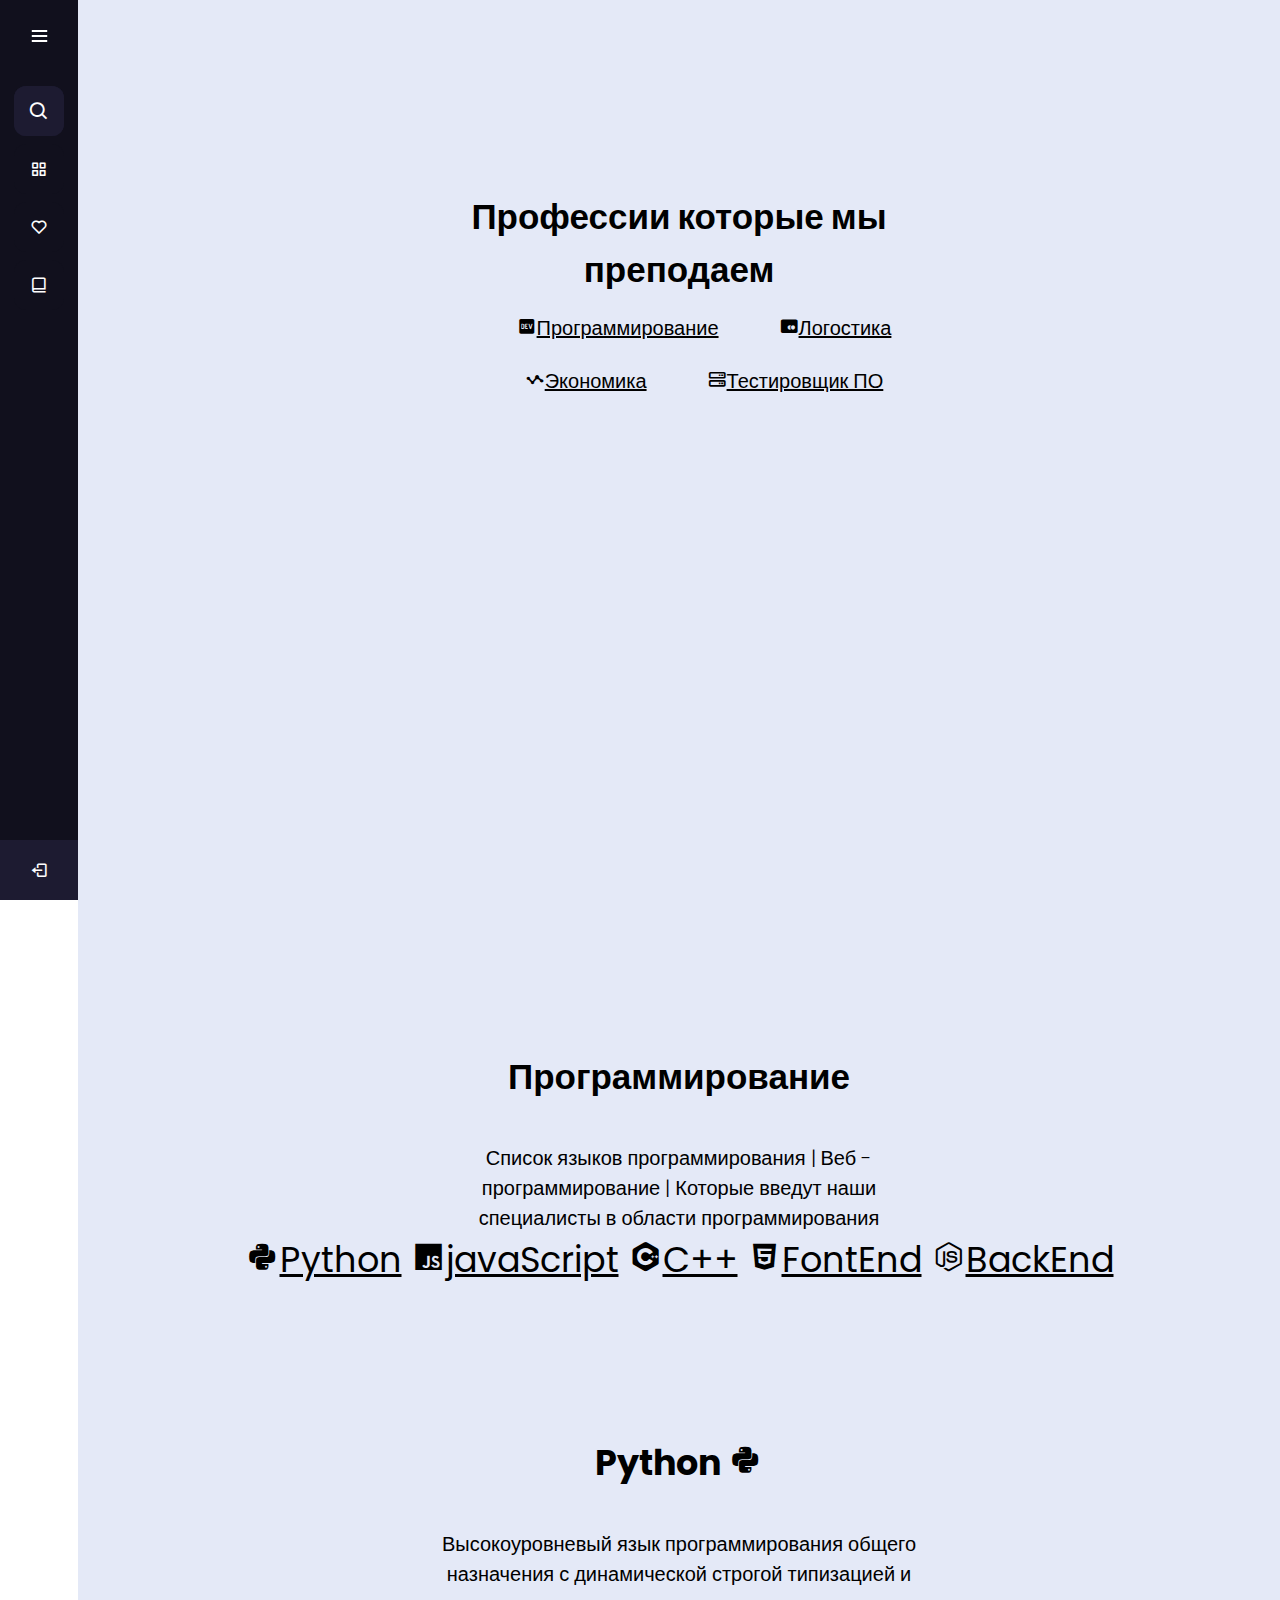
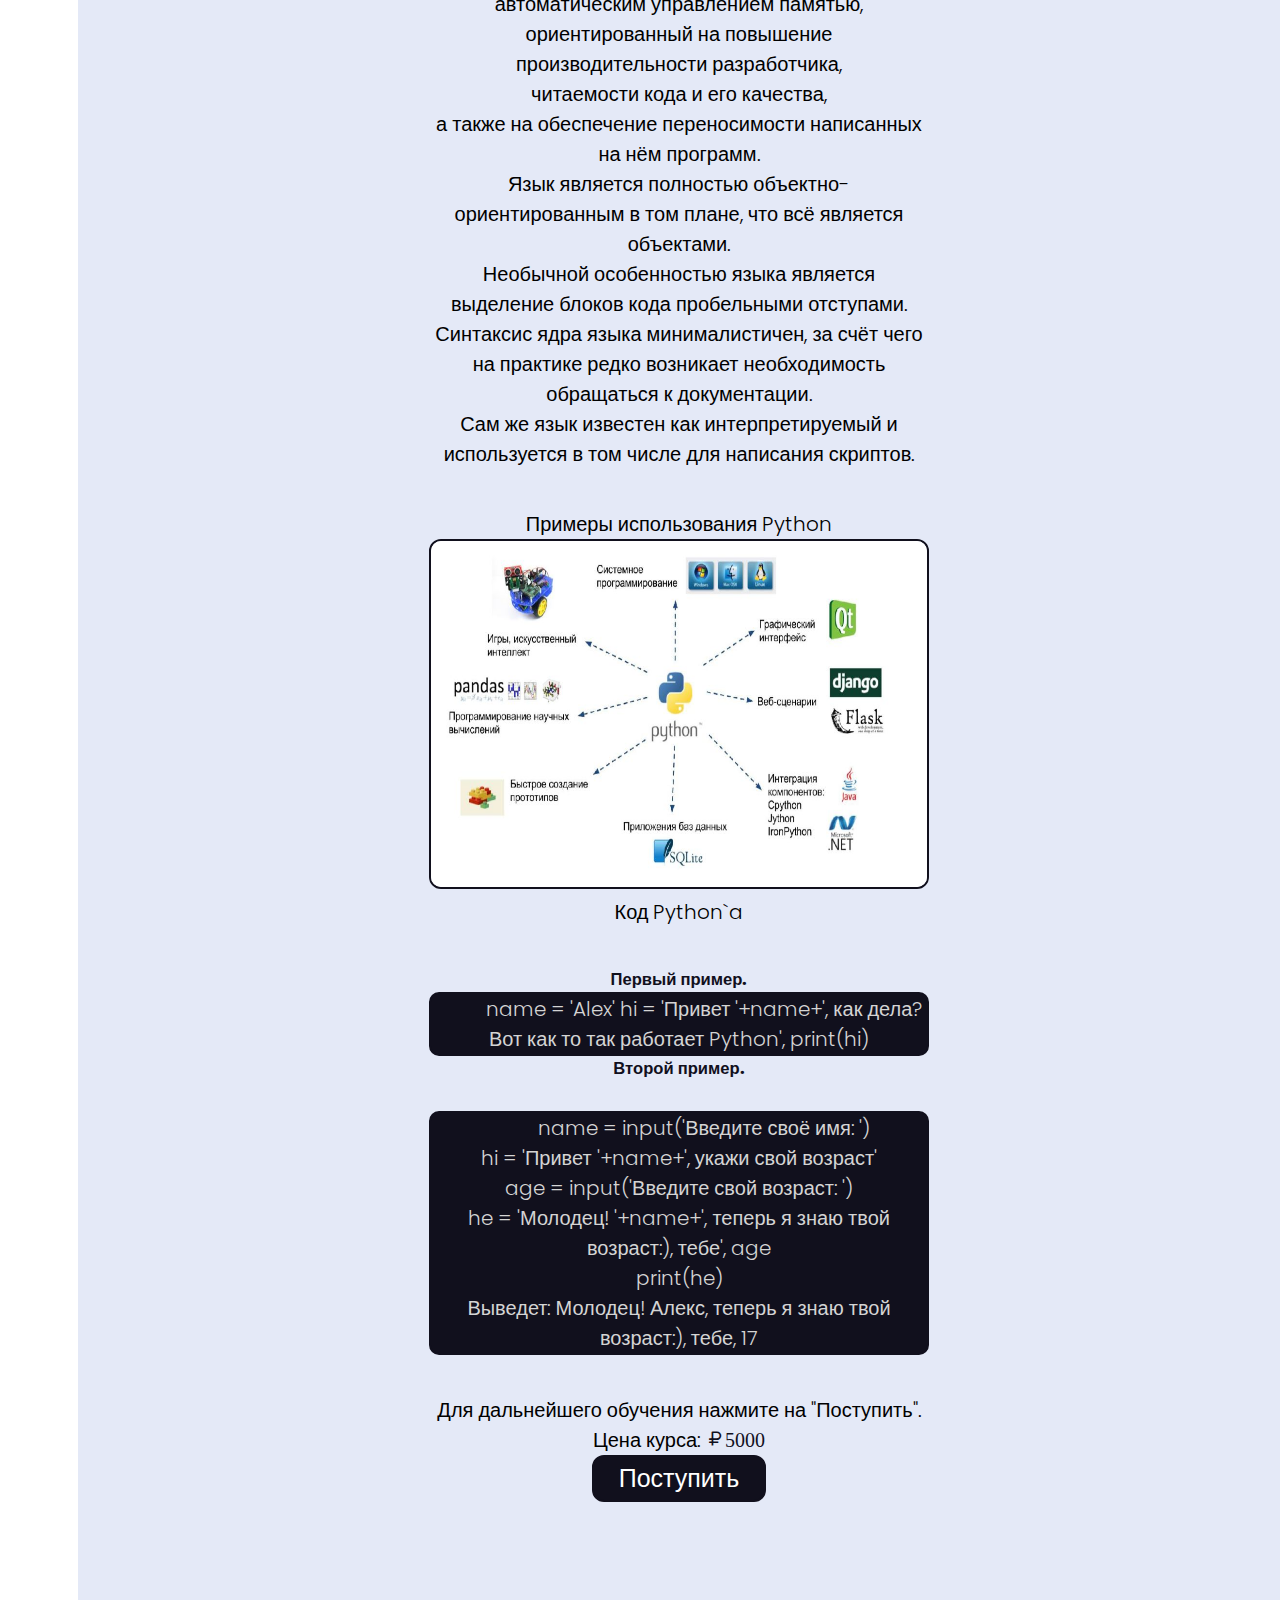
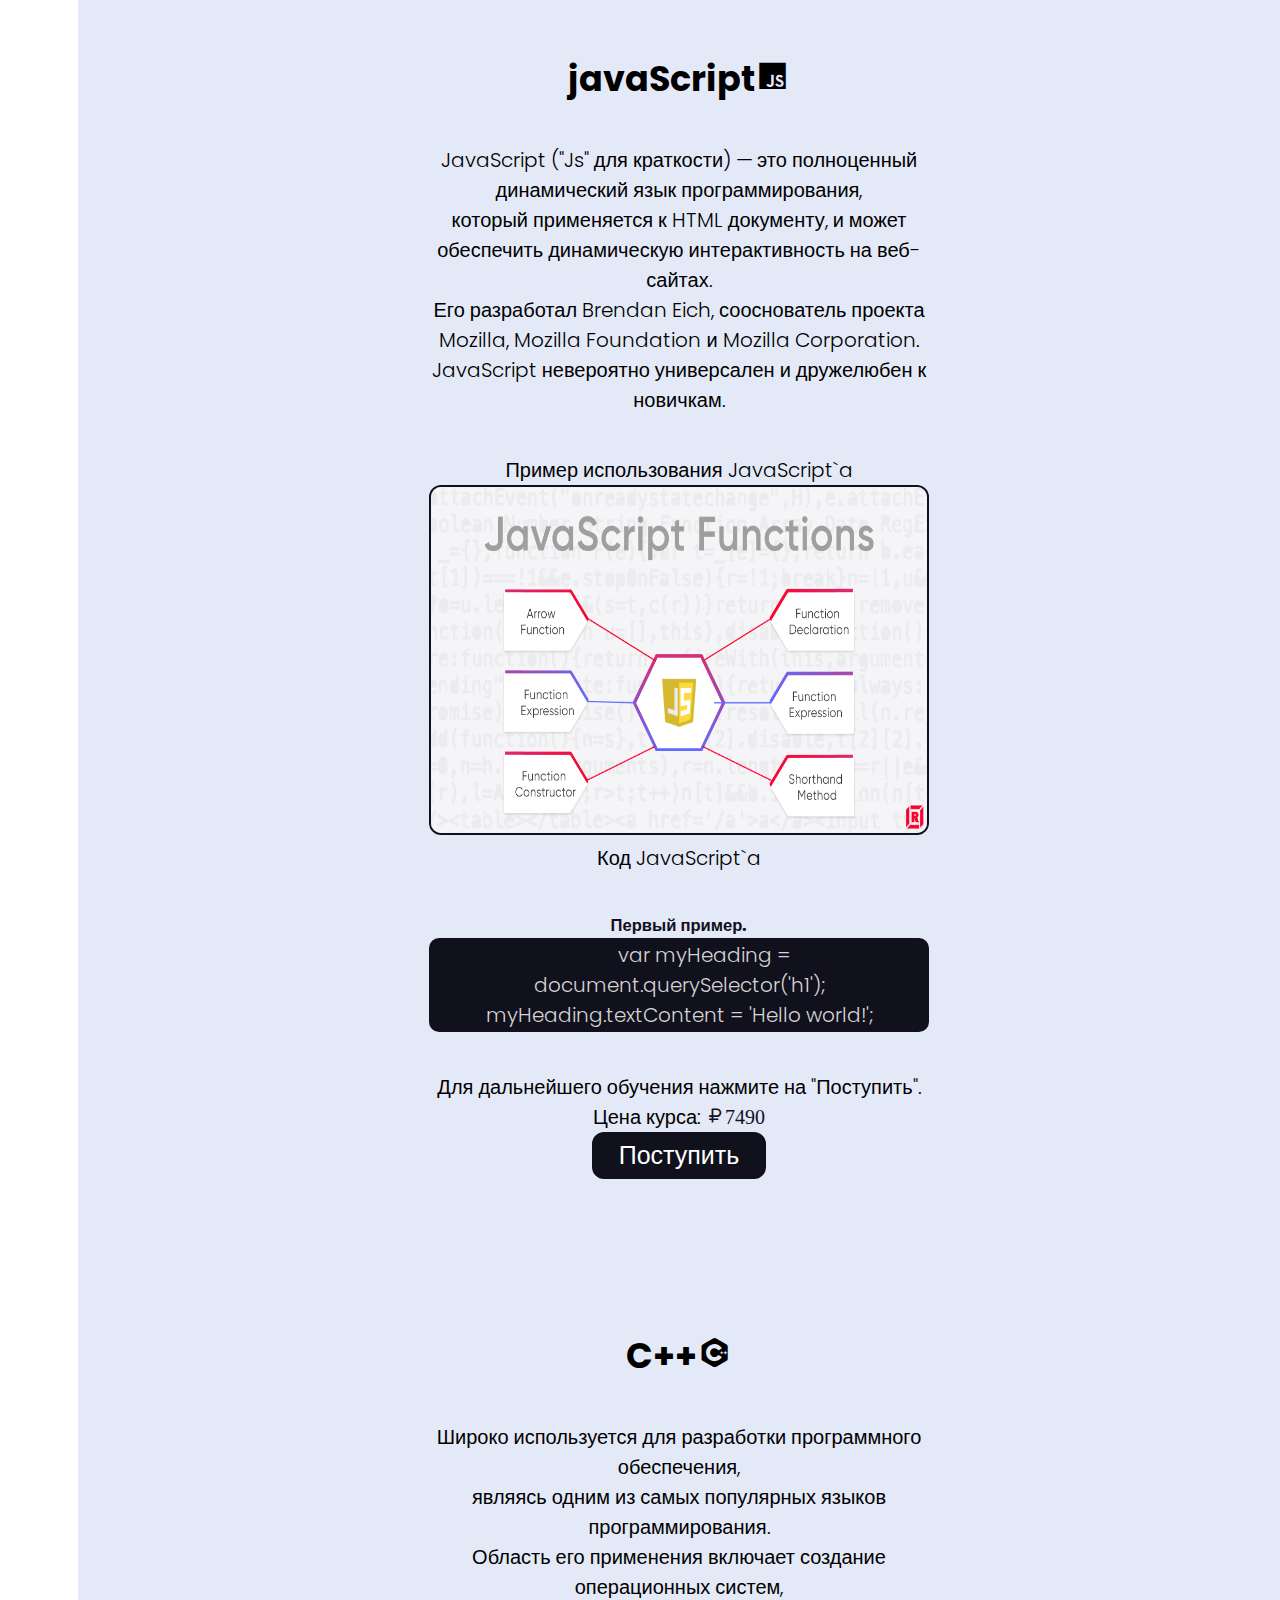
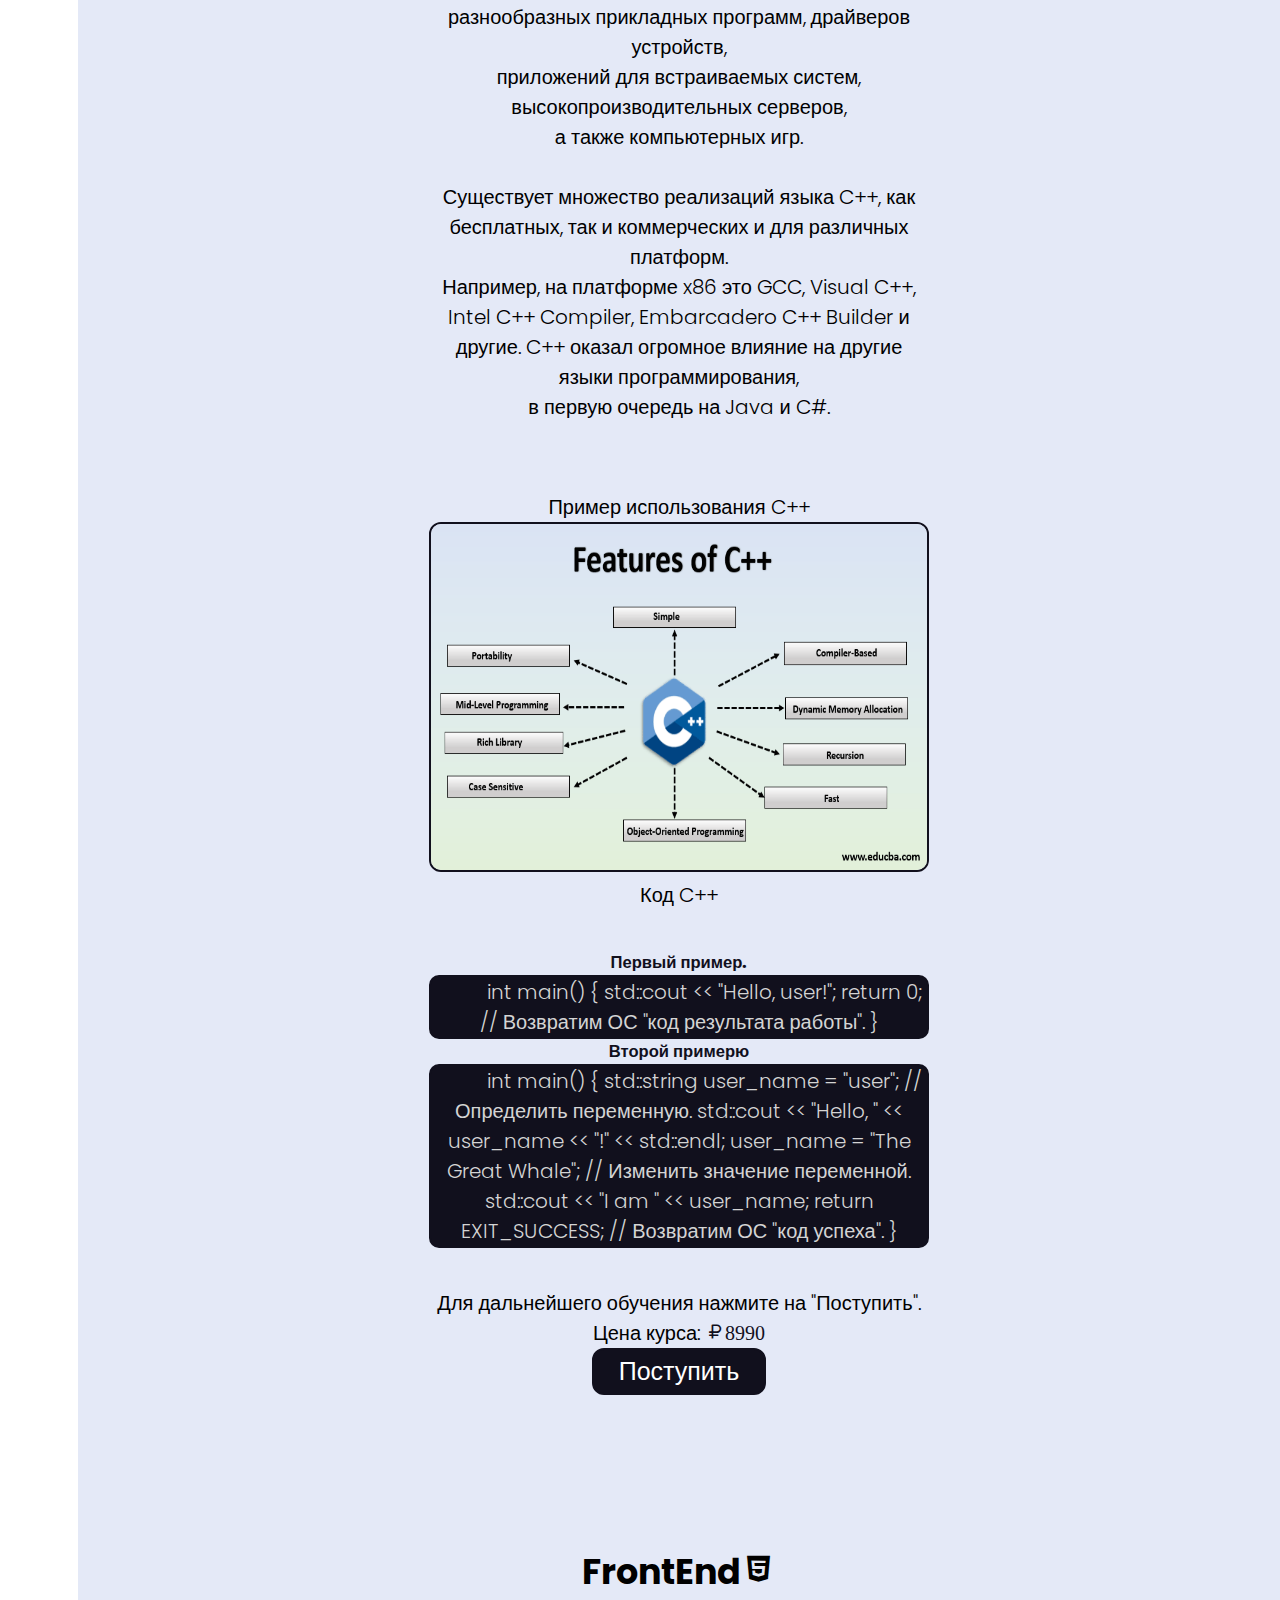
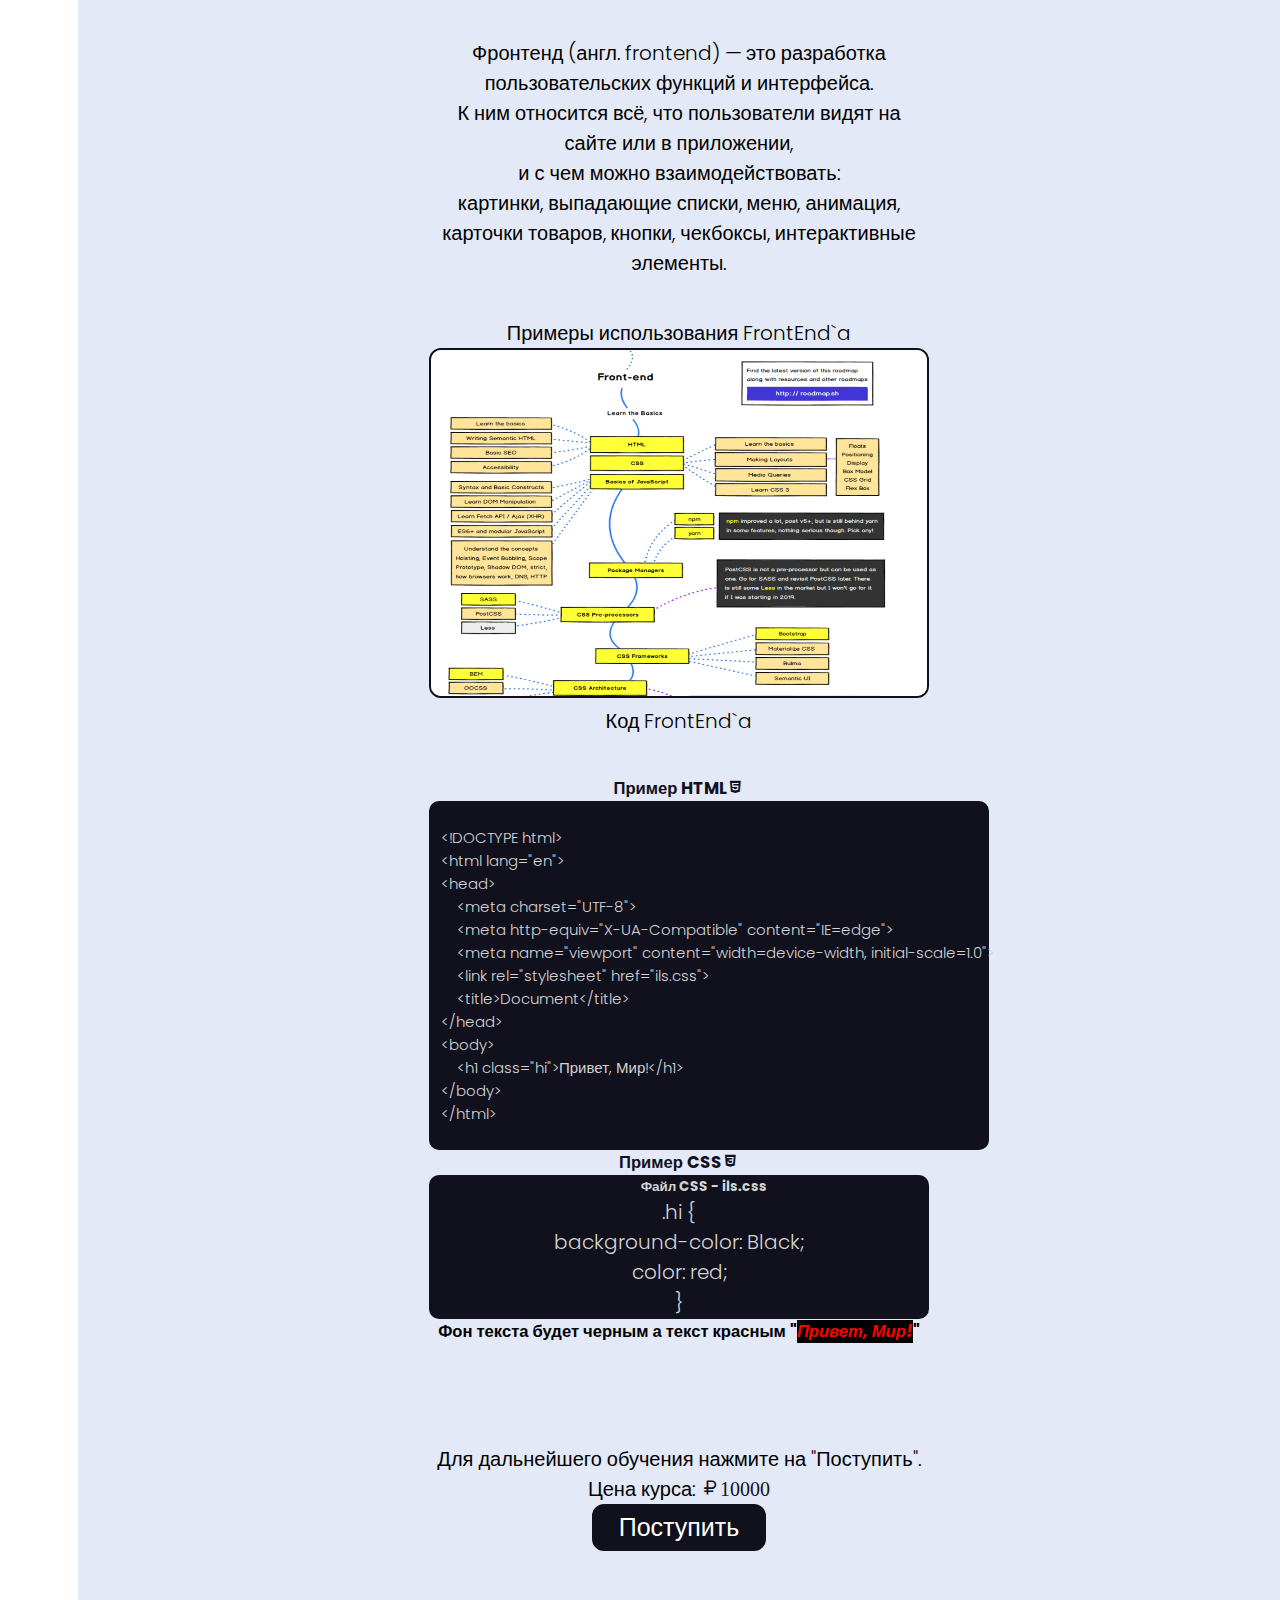
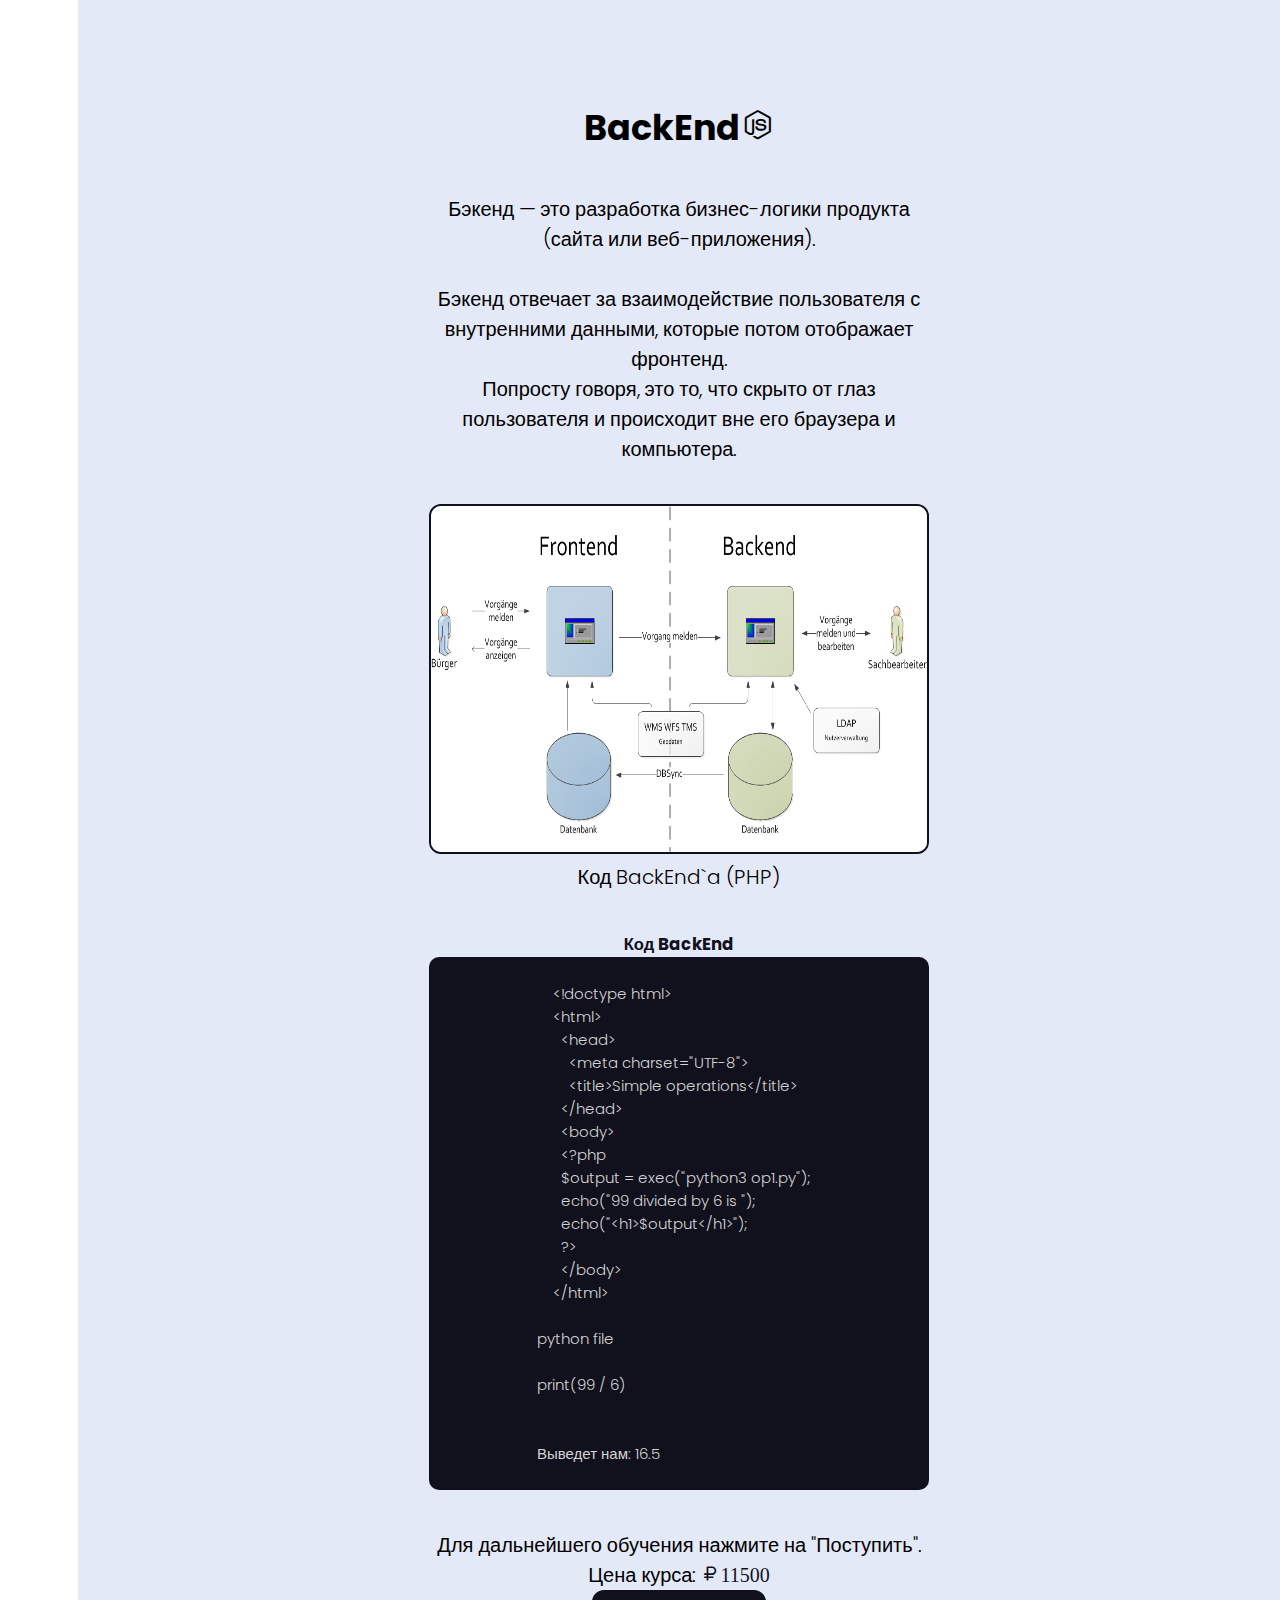
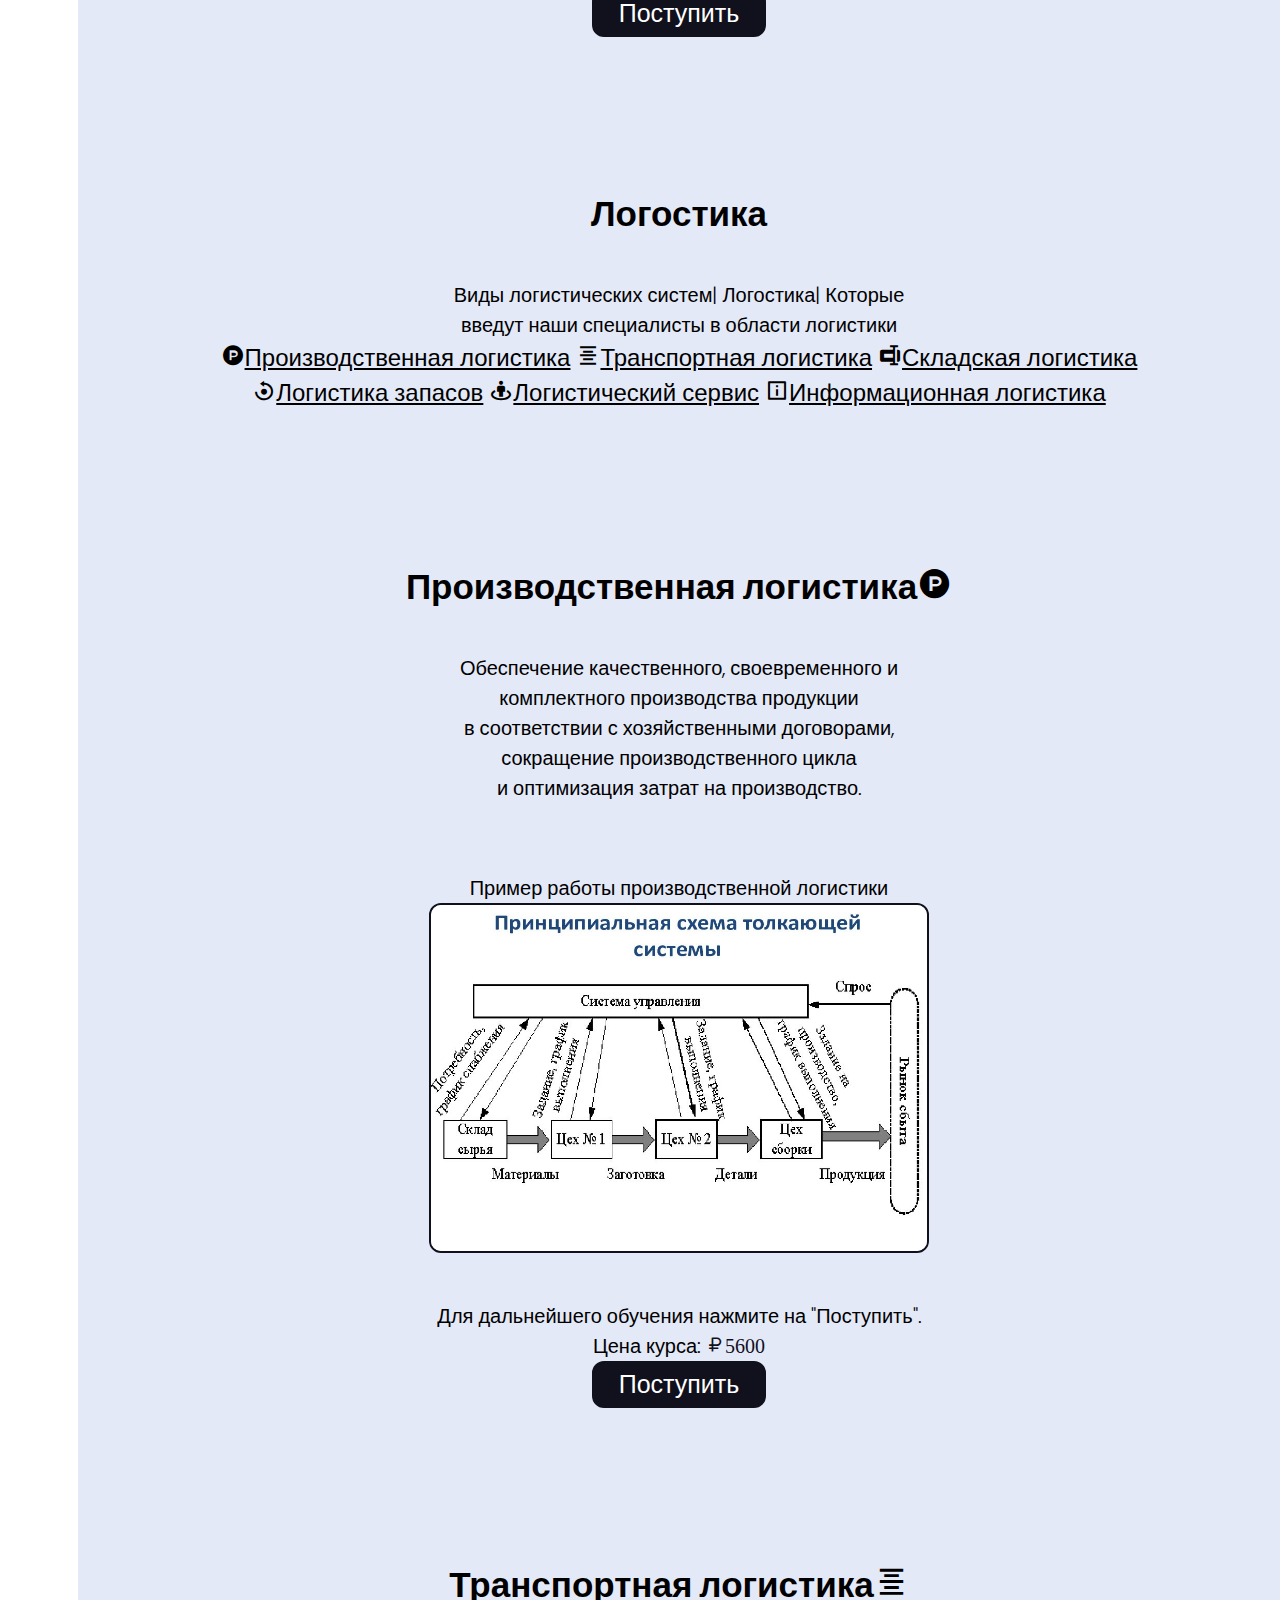
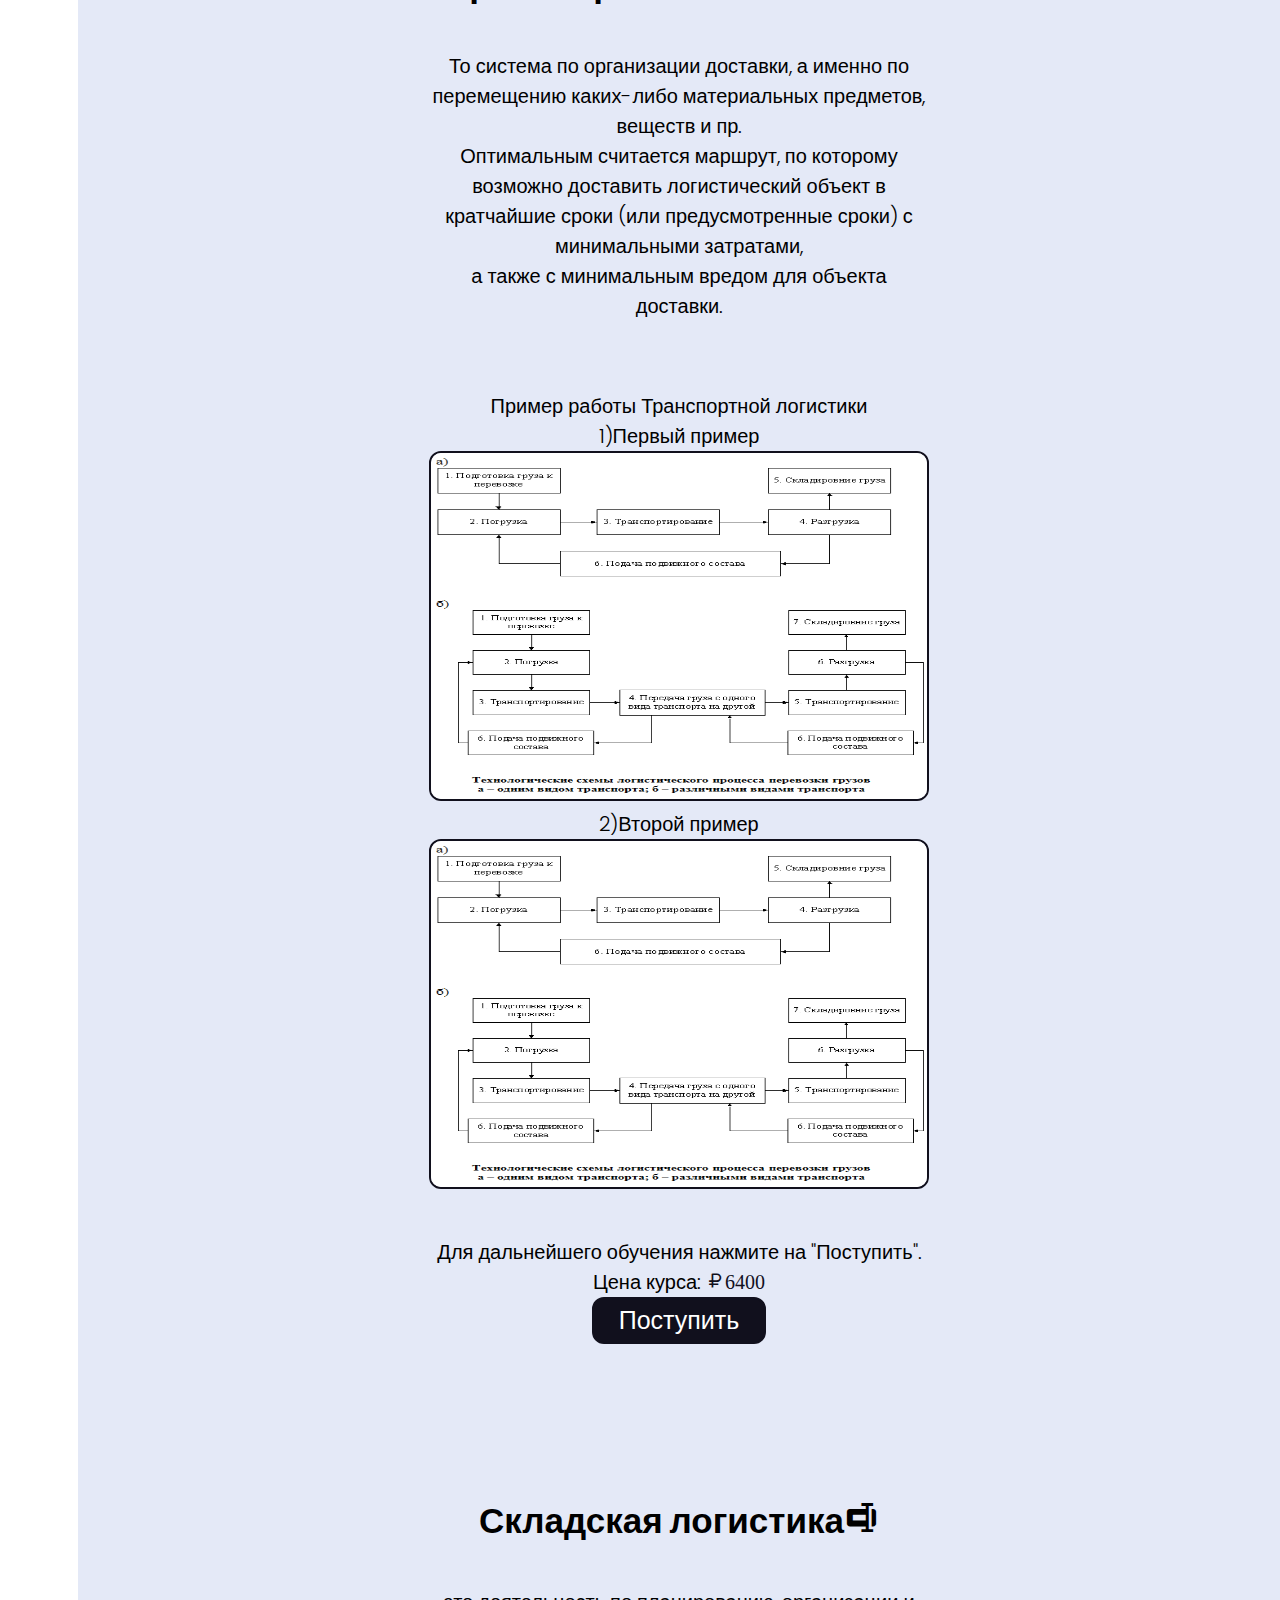
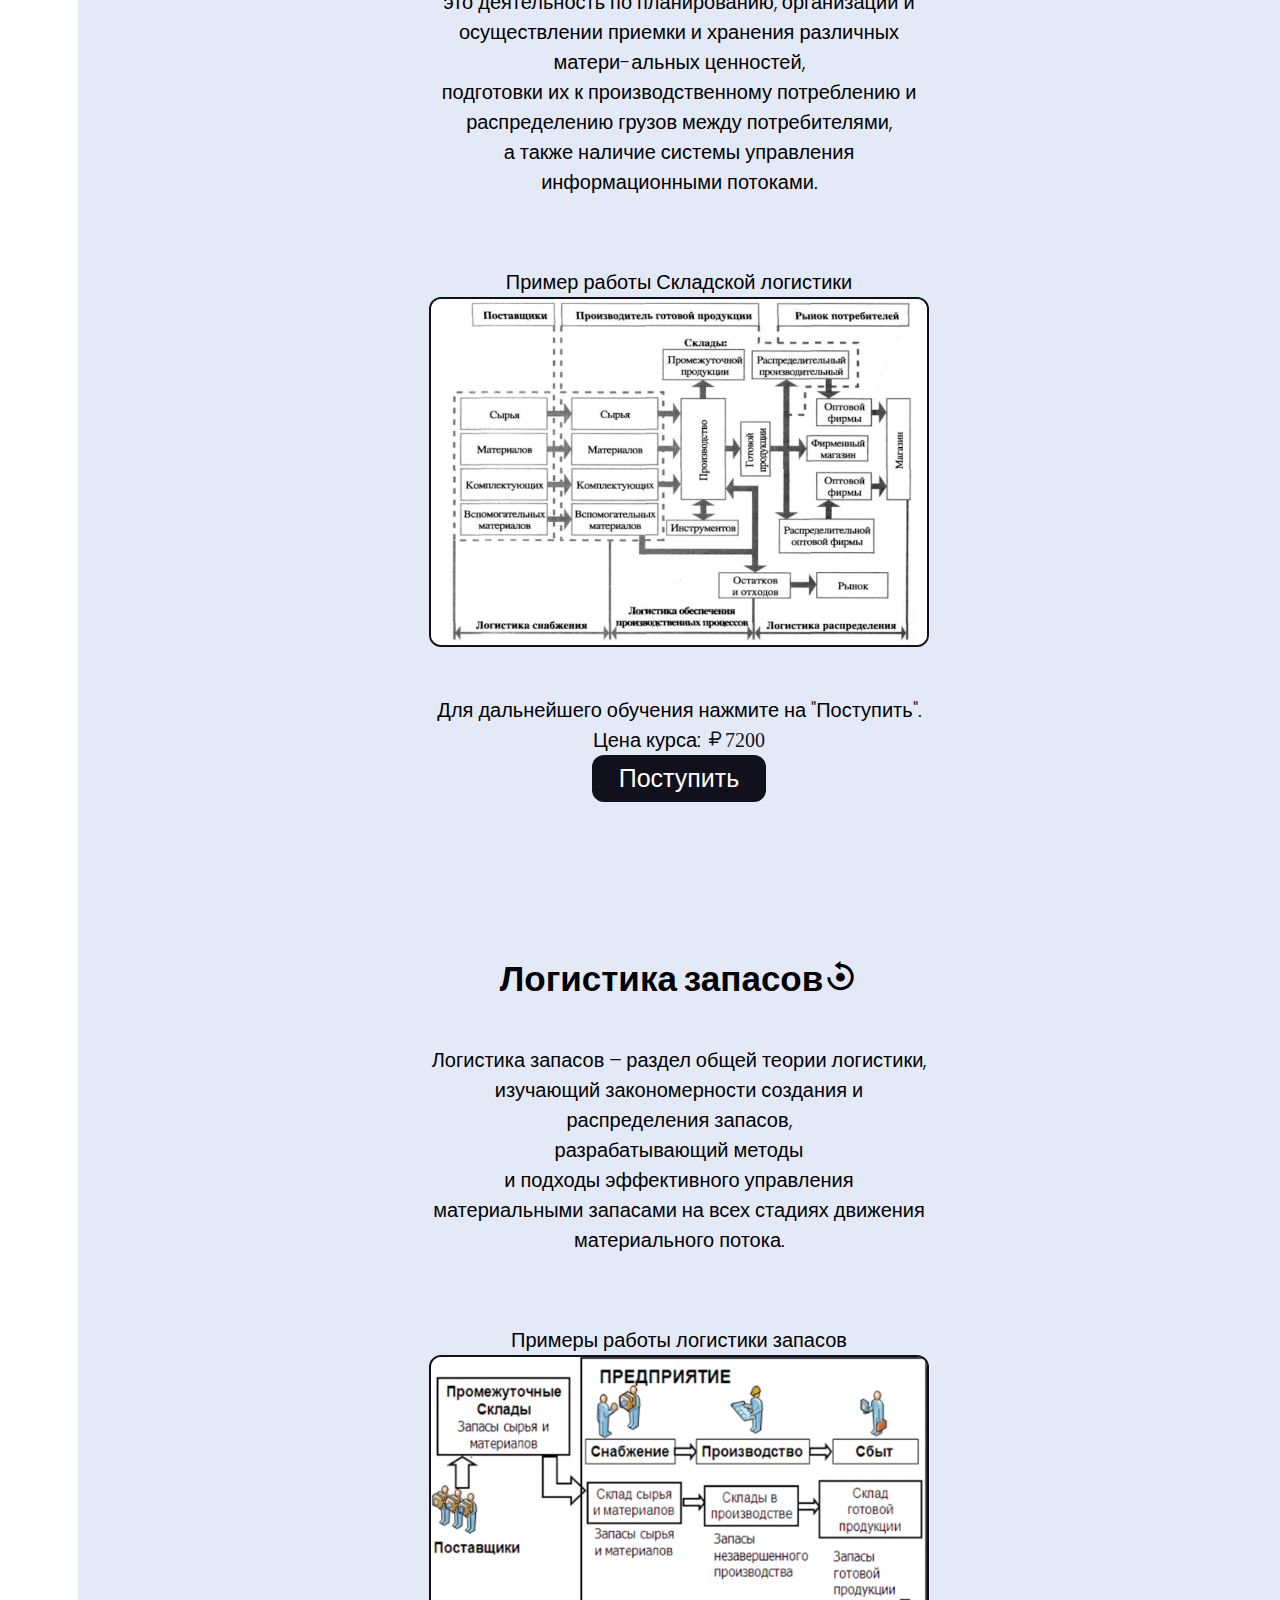
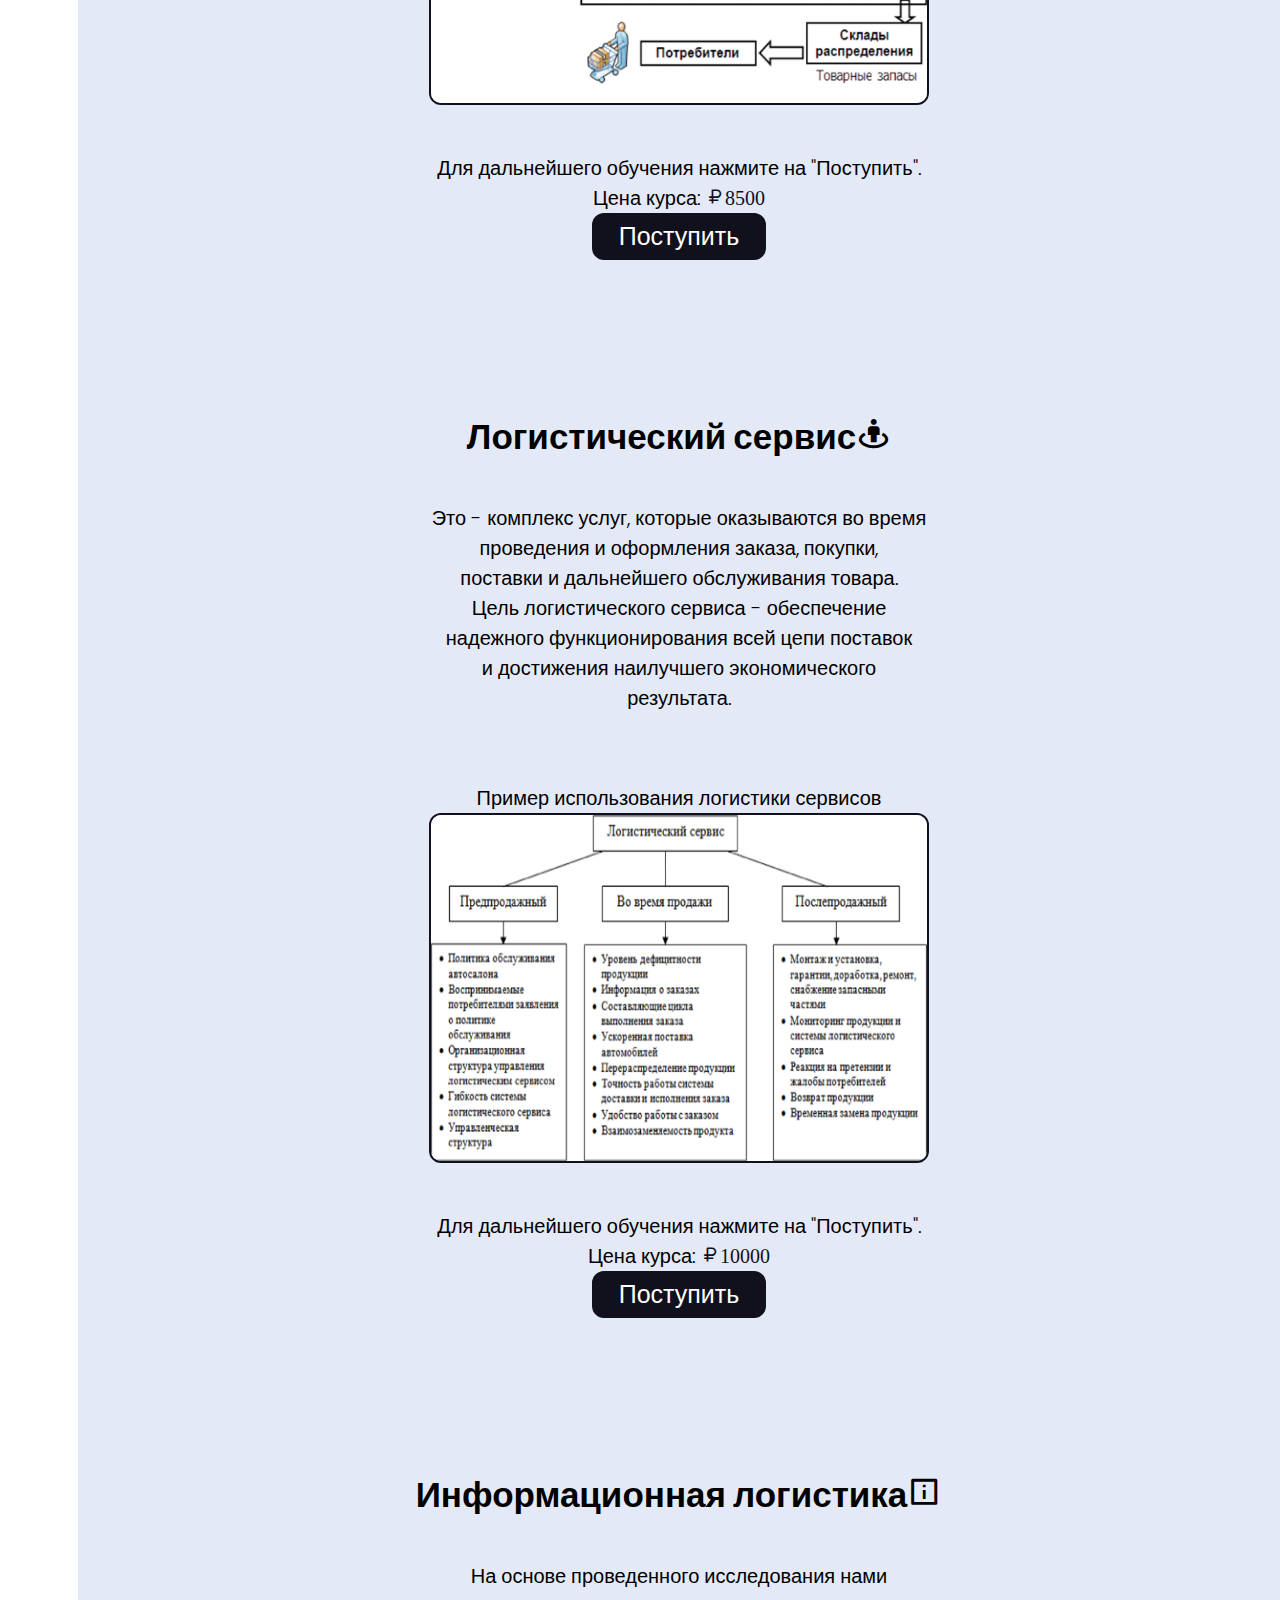
<file: index.html>
<!DOCTYPE html>
<html lang="ru" dir="ltr">
<head>
    <meta charset="UTF-8">
    <meta http-equiv="X-UA-Compatible" content="IE=edge">
    <meta name="viewport" content="width=device-width, initial-scale=1.0">
    <meta name="content" content="shop">
    <meta name="keywords" content="html, Lesson">
    <link rel="stylesheet" href="https://unpkg.com/boxicons@2.0.7/css/boxicons.min.css">
    <link rel="stylesheet" href="css/style.css">
    <title>Unicron Academy</title>
</head>
<body>
    <div class="sidebar">
        <div class="logo-details">
            <i class='bx bxl-html5 icon'></i>
                    <div class="logo_name">Unicron Academy</div>
                        <i class='bx bx-menu' id="btn" ></i>
                    </div>
                    <ul class="nav-list">
                        <li>
                            <i class='bx bx-search' id="one"></i>
                            <input type="text" placeholder="Поиск направлений...">
                            <span class="tooltip">Поиск</span>
                        </li>
                        <li>
                            <a href="#proff">
                                <i class="bx bx-grid-alt"></i>
                                <span class="links_name">Направления</span>
                            </a>
                            <span class="tooltip">Направления</span>
                        </li>
                        <li>
                            <a href="save.html">
                                <i class="bx bx-heart" ></i>
                                <span class="links_name">Избранное</span>
                            </a>
                            <span class="tooltip">Избранное</span>
                        </li>
                        <li>
                            <a href="profil.html">
                                <i class="bx bx-book-alt"></i>
                                <span class="links_name">Мой профиль</span>
                            </a>
                            <span class="tooltip">Мой профиль</span>
                        </li>
                        <li class="profile">
                            <div class="profile-details">
                              <img src="test/ava.jpg" alt="profileImg">
                              <div class="name_job">
                                <div class="name">Алексей Куриганов</div>
                                <div class="job">FrontEnd разработчик</div>
                              </div>
                            </div>
                            <i class='bx bx-log-out' id="log_out" ></i>
                        </li>
                    </ul>
                </div>
    <!--section1-->
    <section class="home-section" id="proff">
        <div id="ttext"><h4 id="title">Профессии которые мы преподаем</h4>
        <ul class="listends">
            <li class="bx bxl-dev-to" id="btt"><a href="#prog" class="btt">Программирование</a></li>
            <li class=" bx bxs-credit-card-alt" id="btt"><a href="#logist" class="btt">Логостика</a></li>
            <li class="bx bx-stats" id="btt"><a href="#eco" class="btt">Экономика</a></li>
            <li class="bx bx-server" id="btt"><a href="#testi" class="btt">Тестировщик ПО</a></li>
        </ul>
        </div>
    </section>
    <section class="home-section">
        <div class="listend">
            <article>
                <h4 class="title" id="prog">Программирование</h4>
                <p class="ttext">Список языков программирования | Веб - программирование | Которые введут наши специалисты в области программирования</p>
                <ul class="listends">
                    <li class="bx bxl-python icon" ><a href="#py" class="bt">Python</a></li>
                    <li class="bx bxl-javascript icon"><a href="#js" class="bt">javaScript</a></li>
                    <li class="bx bxl-c-plus-plus icon"><a href="#cp" class="bt">C++</a></li>
                    <li class="bx bxl-html5 icon"><a href="#fd" class="bt">FontEnd</a></li>
                    <li class="bx bxl-nodejs icon"><a href="#be" class="bt">BackEnd</a></li>
                </ul>
            </article>
        </div>
        <article>
            <h4 id="py" class="title">Python <span class="bx bxl-python"></span></h4> 
            <p class="ttext">Высокоуровневый язык программирования общего назначения с динамической строгой типизацией и автоматическим управлением памятью, ориентированный на повышение производительности разработчика,<br> 
                читаемости кода и его качества,<br> а также на обеспечение переносимости написанных на нём программ.<br> 
                Язык является полностью объектно-ориентированным в том плане, что всё является объектами.<br>
                Необычной особенностью языка является выделение блоков кода пробельными отступами.<br> 
                Синтаксис ядра языка минималистичен, за счёт чего на практике редко возникает необходимость обращаться к документации.<br>
                Сам же язык известен как интерпретируемый и используется в том числе для написания скриптов.</p>

                <p class="ttext">Примеры использования Python
                    <img src="image/index_image/prog/python1.jpeg" alt="Пример 1" class="imgs">
                    <br>
                    Код Python`a
                    <br>
                    <aside class="ttext">
                        <h5 class="ntt">Первый пример.</h5>
                    <code id="rad" class="codes">
                        name = 'Alex'
                        hi = 'Привет '+name+', как дела? Вот как то так работает Python', 

                        print(hi) <br>
                    </code>
                    <br>
                    <h5 class="ntt">Второй пример.</h5> <br>
                    <code id="rad" class="codes">
                        name = input('Введите своё имя: ')<br>
                        hi = 'Привет '+name+', укажи свой возраст'<br>
                        age = input('Введите свой возраст: ')<br>
                        he = 'Молодец! '+name+', теперь я знаю твой возраст:), тебе', age<br>
                        print(he)
                        <p></p>
                        Выведет: Молодец! Алекс, теперь я знаю твой возраст:), тебе, 17
                    </code>
                    <p class="ttext">
                        Для дальнейшего обучения нажмите на "Поступить".<br>
                        Цена курса: <em class="bx bx-ruble icon" id="cent">5000</em> <br>
                        <button type="submit" class="button">Поступить</button>
                    </p>
                    </aside>
                </p>
        </article>
        <article>
            <h4 id="js" class="title">javaScript<span class="bx bxl-javascript"></span></h4>
            <p class="ttext">JavaScript ("Js" для краткости) — это полноценный динамический язык программирования,<br> 
                который применяется к HTML документу, и может обеспечить динамическую интерактивность на веб-сайтах.<br> 
                Его разработал Brendan Eich, сооснователь проекта Mozilla, Mozilla Foundation и Mozilla Corporation.<br>
                JavaScript невероятно универсален и дружелюбен к новичкам. <br></p>

                <p class="ttext">Пример использования JavaScript`a
                    <img src="image/index_image/prog/js.png" alt="Пример 1" class="imgs"> 
                <br>
                Код JavaScript`a
                <br>
                <aside class="ttext">
                    <h5 class="ntt">Первый пример.</h5>
                <code id="rad" class="codes">
                    var myHeading = document.querySelector('h1');
                    myHeading.textContent = 'Hello world!';
                </code>
                <p class="ttext">
                    Для дальнейшего обучения нажмите на "Поступить".<br>
                    Цена курса: <em class="bx bx-ruble icon" id="cent">7490</em> <br>
                    <button type="submit" class="button">Поступить</button>
                </p>
                </aside>
            </p>
        </article>
        <article>
            <h4 class="title" id="cp">C++<span class="bx bxl-c-plus-plus"></span></h4>
            <p class="ttext">
                Широко используется для разработки программного обеспечения,<br> 
                являясь одним из самых популярных языков программирования.<br> 
                Область его применения включает создание операционных систем,<br> 
                разнообразных прикладных программ, драйверов устройств,<br> 
                приложений для встраиваемых систем, высокопроизводительных серверов,<br>
                а также компьютерных игр.<br> 
                <br>
                Существует множество реализаций языка C++, как бесплатных, так и коммерческих и для различных платформ.<br>
                Например, на платформе x86 это GCC, Visual C++, Intel C++ Compiler, Embarcadero C++ Builder и другие. C++ оказал огромное влияние на другие языки программирования,<br> 
                в первую очередь на Java и C#.<br>
                <br>

                <p class="ttext">Пример использования C++
                    <img src="image/index_image/prog/C++.png" alt="Пример 1" class="imgs">
                    <br>
                    Код C++
                    <br>
                    <aside class="ttext">
                        <h5 class="ntt">Первый пример.</h5>
                        <code id="rad" class="codes">
                            int main()
                            {
                                std::cout << "Hello, user!";
                                return 0; // Возвратим ОС "код результата работы".
                            }
                        </code>
                        <h5 class="ntt">Второй примерю</h5>
                        <code id="rad" class="codes">
                            int main()
                            {
                                std::string user_name = "user"; // Определить переменную.
                                std::cout << "Hello, " << user_name << "!" << std::endl;

                                user_name = "The Great Whale"; // Изменить значение переменной.
                                std::cout << "I am " << user_name;
                                return EXIT_SUCCESS; // Возвратим ОС "код успеха".
                            }
                        </code>
                        <p class="ttext">
                            Для дальнейшего обучения нажмите на "Поступить".<br>
                            Цена курса: <em class="bx bx-ruble icon" id="cent">8990</em> <br>
                            <button type="submit" class="button">Поступить</button>
                        </p>
                    </aside>
                </p>
            </p>
        </article>
        <article>
            <h4 id="fd" class="title">FrontEnd<span class="bx bxl-html5"></span></h4>
            <p class="ttext">
                Фронтенд (англ. frontend) — это разработка пользовательских функций и интерфейса.<br> 
                К ним относится всё, что пользователи видят на сайте или в приложении,<br> 
                и с чем можно взаимодействовать:<br> картинки, выпадающие списки, меню, анимация, карточки товаров, кнопки, чекбоксы, интерактивные элементы.
            </p>
            <p class="ttext">Примеры использования FrontEnd`a
                <img src="image/index_image/prog/frontend.png" alt="Пример 1." class="imgs">
                <br>
                Код FrontEnd`a
                <br>
                <aside class="ttext">
                    <h5 class="ntt">Пример HTML<span class="bx bxl-html5"></span></h5>
                    <code id="rads" class="codes">
                        <xmp>
<!DOCTYPE html>
<html lang="en">
<head>
    <meta charset="UTF-8">
    <meta http-equiv="X-UA-Compatible" content="IE=edge">
    <meta name="viewport" content="width=device-width, initial-scale=1.0">
    <link rel="stylesheet" href="ils.css">
    <title>Document</title>
</head>
<body>
    <h1 class="hi">Привет, Мир!</h1>
</body>
</html>
                    </xmp>
                    </code>
                    <h5 class="ntt">Пример CSS<span class="bx bxl-css3"></span></h5>
                    <code id="rad" class="codes">
                    <h6>Файл CSS - ils.css</h6>
                    .hi {<br>
                            background-color: Black;<br>
                            color: red;<br>
                        }
                    </code>
                    <h5>Фон текста будет черным а текст красным "<em class="testt">Привет, Мир!</em>"</h5> <br>
                    <br>
                    <p class="ttext">
                        Для дальнейшего обучения нажмите на "Поступить".<br>
                        Цена курса: <em class="bx bx-ruble icon" id="cent">10000</em> <br>
                        <button type="submit" class="button">Поступить</button>
                    </p>
                </aside>
            </p>
        </article>
        <article>
            <h4 id="be" class="title">BackEnd<span class="bx bxl-nodejs"></span></h4>
            <p class="ttext">
                Бэкенд — это разработка бизнес-логики продукта (сайта или веб-приложения).<br>
                <br>
                Бэкенд отвечает за взаимодействие пользователя с внутренними данными, которые потом отображает фронтенд.<br> 
                Попросту говоря, это то, что скрыто от глаз пользователя и происходит вне его браузера и компьютера.<br>
            </p>

            <p class="ttext">
                <img src="image/index_image/prog/backend.png" alt="Пример 1" class="imgs">
                <br>
                Код BackEnd`a (PHP)
                <br>
                <aside class="ttext">
                    <h5 class="ntt">Код BackEnd</h5>
                    <code id="rad" class="codes">
                        <xmp>
                            <!doctype html>
                            <html>
                              <head>
                                <meta charset="UTF-8">
                                <title>Simple operations</title>
                              </head>
                              <body>
                              <?php
                              $output = exec("python3 op1.py");
                              echo("99 divided by 6 is ");
                              echo("<h1>$output</h1>");
                              ?>
                              </body>
                            </html>

                        python file
                        
                        print(99 / 6)


                        Выведет нам: 16.5
                        </xmp>
                    </code>
                    <p class="ttext">
                        Для дальнейшего обучения нажмите на "Поступить".<br>
                        Цена курса: <em class="bx bx-ruble icon" id="cent">11500</em> <br>
                        <button type="submit" class="button">Поступить</button>
                    </p>
                </aside>
            </p>
        </article>
    </section>
    <!-- section 2 -->
    <section class="home-section">
        <article>
            <h4 class="title" id="logist">Логостика</h4>
                <p class="ttext">Виды логистических систем| Логостика| Которые введут наши специалисты в области логистики</p>
                <ul class="listendslog">
                    <li class="bx bxl-product-hunt icon"><a href="#prlog" class="bt">Производственная логистика</a></li>
                    <li class="bx bx-align-middle icon"><a href="#trlog" class="bt">Транспортная логистика</a></li>
                    <li class="bx bxs-rename icon"><a href="#chslog" class="bt">Складская логистика</a></li>
                </ul>
                <ul class="listendslog">
                    <li class="bx bx-reset icon"><a href="#logzap" class="bt">Логистика запасов</a></li>
                    <li class="bx bx-street-view icon"><a href="#logserv" class="bt">Логистический сервис</a></li>
                    <li class="bx bx-info-square icon"><a href="#infolog" class="bt">Информационная логистика</a></li>
                </ul>
        </article>
        <article>
            <h4 class="title" id="prlog">Производственная логистика<span class="bx bxl-product-hunt icon"></span></h4>
            <p class="ttext">
                Обеспечение качественного, своевременного и комплектного производства продукции<br> 
                в соответствии с хозяйственными договорами, сокращение производственного цикла<br> 
                и оптимизация затрат на производство.<br>
            </p>
            <p class="ttext">
                <br>
                Пример работы производственной логистики
                <br>
                <img src="image/index_image/logist/proizlog.jpeg" alt="Пример 1" class="imgs">
            </p>
            <p class="ttext">
                Для дальнейшего обучения нажмите на "Поступить".<br>
                Цена курса: <em class="bx bx-ruble icon" id="cent">5600</em> <br>
                <button type="submit" class="button">Поступить</button>
            </p>
        </article>
        <article>
            <h4 class="title" id="trlog">Транспортная логистика<span class="bx bx-align-middle icon"></span></h4>
            <p class="ttext">
                То система по организации доставки, а именно по перемещению каких-либо материальных предметов, веществ и пр.<br>
                Оптимальным считается маршрут, по которому возможно доставить логистический объект в<br> 
                кратчайшие сроки (или предусмотренные сроки) с минимальными затратами,<br> 
                а также с минимальным вредом для объекта доставки.<br>
            </p>
            <p class="ttext">
                <br>
                Пример работы Транспортной логистики
                <br>
                1)Первый пример
                <img src="image/index_image/logist/translog1.png" alt="Пример 1" class="imgs">
                2)Второй пример
                <img src="image/index_image/logist/translog2.png" alt="Пример 2" class="imgs">
            </p>
            <p class="ttext">
                Для дальнейшего обучения нажмите на "Поступить".<br>
                Цена курса: <em class="bx bx-ruble icon" id="cent">6400</em> <br>
                <button type="submit" class="button">Поступить</button>
            </p>
        </article>
        <article>
            <h4 class="title" id="chslog">Складская логистика<span class="bx bxs-rename icon"></span></h4>
            <p class="ttext">
                это деятельность по планированию, организации и осуществлении приемки и хранения различных матери-альных ценностей,<br> 
                подготовки их к производственному потреблению и распределению грузов между потребителями,<br> 
                а также наличие системы управления информационными потоками.<br>
            </p>
            <p class="ttext">
                <br>
                Пример работы Складской логистики
                <br>
                <img src="image/index_image/logist/chestlog.jpg" alt="Пример 1" class="imgs">
            </p>
            <p class="ttext">
                Для дальнейшего обучения нажмите на "Поступить".<br>
                Цена курса: <em class="bx bx-ruble icon" id="cent">7200</em> <br>
                <button type="submit" class="button">Поступить</button>
            </p>
        </article>
        <article>
            <h4 class="title" id="logzap">Логистика запасов<span class="bx bx-reset icon"></span></h4>
            <p class="ttext">
                Логистика запасов – раздел общей теории логистики,<br> 
                изучающий закономерности создания и распределения запасов,<br> 
                разрабатывающий методы<br> 
                и подходы эффективного управления материальными запасами на всех стадиях движения материального потока.<br>
            </p>
            <p class="ttext">
                <br>
                Примеры работы логистики запасов
                <br>
                <img src="image/index_image/logist/logzap.png" alt="Пример 1" class="imgs">
            </p>
            <p class="ttext">
                Для дальнейшего обучения нажмите на "Поступить".<br>
                Цена курса: <em class="bx bx-ruble icon" id="cent">8500</em> <br>
                <button type="submit" class="button">Поступить</button>
            </p>
        </article>
        <article>
            <h4 class="title" id="logserv">Логистический сервис<span class="bx bx-street-view icon"></span></h4>
            <p class="ttext">
                Это - комплекс услуг, которые оказываются во время проведения и оформления заказа, покупки,<br>
                поставки и дальнейшего обслуживания товара.<br>
                Цель логистического сервиса - обеспечение надежного функционирования всей цепи поставок<br> 
                и достижения наилучшего экономического результата.<br>
            </p>
            <p class="ttext">
                <br>
                Пример использования логистики сервисов
                <br>
                <img src="image/index_image/logist/logserv.png" alt="Пример 1" class="imgs">
            </p>
            <p class="ttext">
                Для дальнейшего обучения нажмите на "Поступить".<br>
                Цена курса: <em class="bx bx-ruble icon" id="cent">10000</em> <br>
                <button type="submit" class="button">Поступить</button>
            </p>
        </article>
        <article>
            <h4 class="title" id="infolog">Информационная логистика<span class="bx bx-info-square icon"></span></h4>
            <p class="ttext">
                На основе проведенного исследования нами предлагается следующее определение рассматриваемого понятия:<br> 
                информационная логистика - это наука об управлении информационным потоком,<br> 
                направленная на оптимизацию его движения наряду с материальным,<br> 
                финансовым и сервисным потоками во времени<br> 
                и пространстве с целью эффективного применения ресурсов логистической системы.<br>
            </p>
            <p class="ttext">
                <br>
                Пример использования информационной логистики
                <br>
                <img src="image/index_image/logist/ingolog.jpg" alt="Пример 1" class="imgs">
            </p>
            <p class="ttext">
                Для дальнейшего обучения нажмите на "Поступить".<br>
                Цена курса: <em class="bx bx-ruble icon" id="cent">12000</em> <br>
                <button type="submit" class="button">Поступить</button>
            </p>
        </article>
    </section>
    <section class="home-section" id="eco">
        <h4 class="title">Экономист</h4>
        <p class="ttext">
            Экономисты - это Специалист в экономике или её разделах,<br> 
            эксперт по экономическим вопросам промышленности, сельского хозяйства,<br> 
            банковского дела и так далее. Экономистами называют как учёных, так и практиков,<br> 
            которые работают в области исследования, планирования и руководства хозяйственной деятельностью. <br>
        </p>
        <ul class="listendslog">
            <li class="bx bx-message"><a href="#mark" class="bt">Маркетолог</a></li>
            <li class="bx bx-analyse"><a href="#finsanalit" class="bt">Финансовый аналитик</a></li>
            <li class="bx bxl-audible"><a href="#" class="bt">Аудитор</a></li>
        </ul>
        <article>
            <h4 class="title" id="mark">Маркетолог<span class="bx bx-message"></span></h4>
            <p class="ttext">
                Маркетолог — специалист, который создает стратегию продвижения продуктов и услуг,<br>
                чтобы увеличить продажи и общий доход компании.<br> 
                Для этого он исследует потребительский рынок, следит за трендами,<br> 
                участвует в создании рекламных кампаний и многое другое.<br>
                <br>
            </p>
            <p class="ttext">
            <br>
            Примеры работы маркетолога
            <br>
            <img src="image/index_image/eco/mark.jpg" alt="work" class="imgs">
            </p>
            <p class="ttext">
                Для дальнейшего обучения нажмите на "Поступить".<br>
                Цена курса: <em class="bx bx-ruble icon" id="cent">12500</em> <br>
                <button type="submit" class="button">Поступить</button>
            </p>
        </article>
        <article>
            <h4 class="title" id="finsanalit">Финансовый аналитик<span class="bx bx-analyse"></span></h4>
            <p class="ttext">
                Финансовый аналитик-это профессионал,<br> 
                проводящий финансовый анализ для внешних или внутренних клиентов в качестве основной функции своей работы.<br> 
                Эта роль может конкретно называться аналитик по ценным бумагам,<br> 
                аналитик исследований, аналитик акций, инвестиционный аналитик или рейтинговый аналитик.<br> 
                Название должности является широким.<br>
            </p>
            <p class="ttext">
                <br>
                Пример работы финасового аналитика
                <br>
                <img src="image/index_image/eco/fin.jpg" alt="work 1" class="imgs">
            </p>
            <p class="ttext">
                Для дальнейшего обучения нажмите на "Поступить".<br>
                Цена курса: <em class="bx bx-ruble icon" id="cent">15900</em> <br>
                <button type="submit" class="button">Поступить</button>
            </p>
        </article>
        <article>
            <h4 class="title">Аудитор<span class="bx bxl-audible"></span></h4>
            <p class="ttext">
                Аудитор  лицо, занимающееся аудитом (ревизией бухгалтерских книг, документов и отчётности)<br> 
                и консультационной деятельностью, связанной с наладкой бухгалтерского учёта.<br>
                Также — юридическая фирма, занимающаяся такой деятельностью (аудиторская компания).<br>
                <br>
            </p>
            <p class="ttext">
                <br>
                Пример работы Аудитора
                <br>
                <img src="image/index_image/eco/audit.jpeg" alt="work 1" class="imgs">
            </p>
            <p class="ttext">
                Для дальнейшего обучения нажмите на "Поступить".<br>
                Цена курса: <em class="bx bx-ruble icon" id="cent">17950</em> <br>
                <button type="submit" class="button">Поступить</button>
            </p>
        </article>
    </section>
    <section class="home-section" id="testi">
        <article>
            <h4 class="title">Тестировщик ПО</h4>
            <p class="ttext">
                Тестировщик ПО — это человек, проверяющий программное обеспечение на предмет дефектов.<br> 
                Обнаруженные ошибки в последующем исправляются, но уже другим специалистом.<br> 
                После тестирования специалист готовит отчёт и передаёт его разработчикам для работы над ошибками.<br> 
                Профессия появилась не так давно, но по мере роста рынка IT она становится всё популярнее.<br>
            </p>
            <p class="ttext">
                <br>
                Пример работы Тестировщика
                <br>
                <img src="image/index_image/testi/testi.jpg" alt="work 1" class="imgs">
            </p>
            <p class="ttext">
                Для дальнейшего обучения нажмите на "Поступить".<br>
                Цена курса: <em class="bx bx-ruble icon" id="cent">4000</em> <br>
                <button type="submit" class="button">Поступить</button>
            </p>
        </article>
        <h1 class="title">Конец списка</h1>
    </section>
    <section class="foot-section" id="footer">
        <footer class="foot">
            <p class="ttext">
            <a href="https://vk.com/alexdevelopement" class="bx bxl-vk icon" target="_blank" id="lik">Группа разработчика</a>
            <a href="#"  id="lik" class="bx bxl-stack-overflow icon">Unicron Academy</a>
            </p>
        </footer>
    </section>
    <script src="js/script.js"></script>
</body>
</html>
</file>
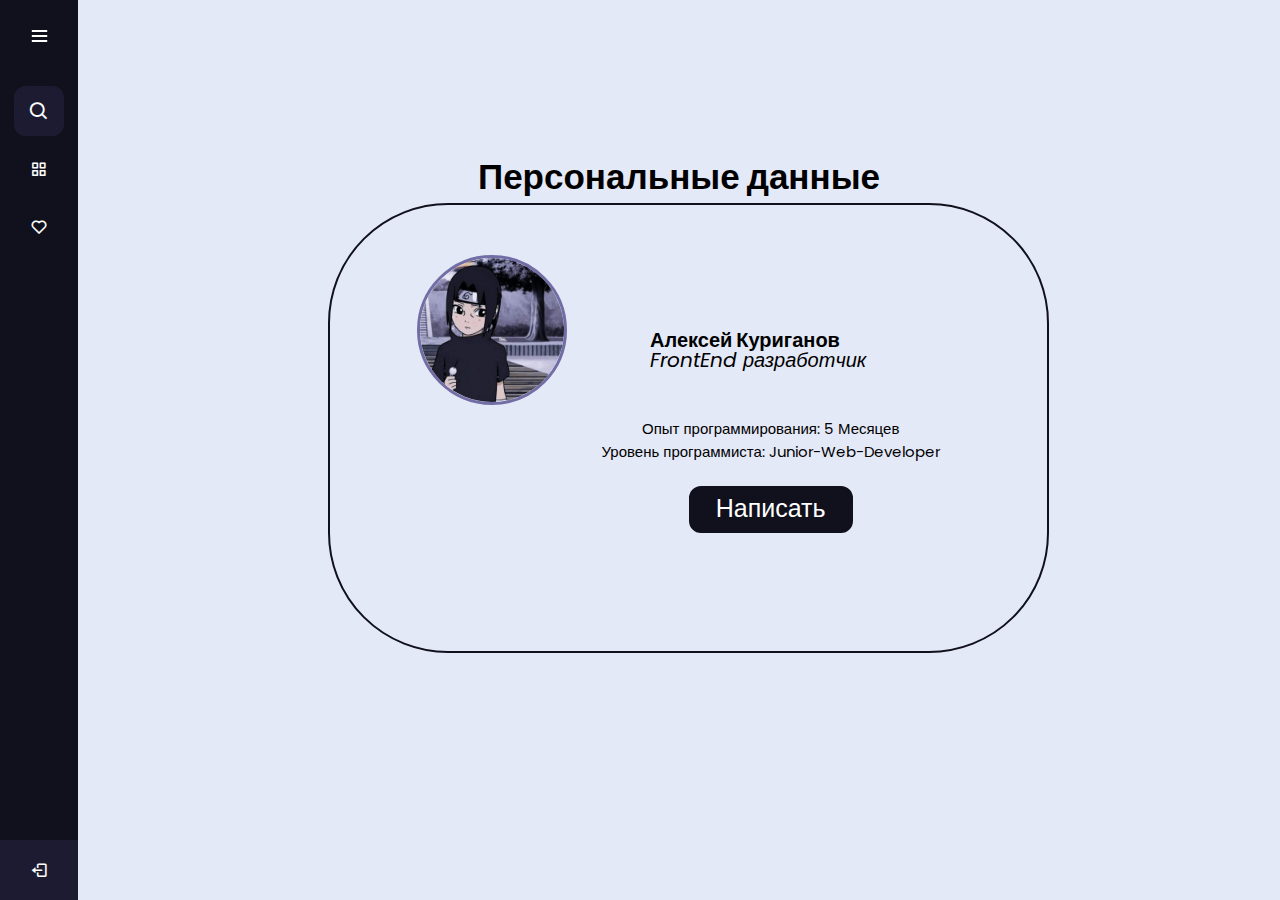
<file: profil.html>
<!DOCTYPE html>
<html lang="ru" dir="ltr">
<head>
    <meta charset="UTF-8">
    <meta http-equiv="X-UA-Compatible" content="IE=edge">
    <meta name="viewport" content="width=device-width, initial-scale=1.0">
    <meta name="content" content="shop">
    <meta name="keywords" content="html, Lesson">
    <link rel="stylesheet" href="https://unpkg.com/boxicons@2.0.7/css/boxicons.min.css">
    <link rel="stylesheet" href="css/profil.css">
    <title>Unicron Academy</title>
</head>
<body>
    <div class="sidebar">
        <div class="logo-details">
            <i class='bx bxl-html5 icon'></i>
                    <div class="logo_name">Unicron Academy</div>
                        <i class='bx bx-menu' id="btn" ></i>
                    </div>
                    <ul class="nav-list">
                        <li>
                            <i class='bx bx-search' id="one"></i>
                            <input type="text" placeholder="Поиск направлений...">
                            <span class="tooltip">Поиск</span>
                        </li>
                        <li>
                            <a href="index.html">
                                <i class="bx bx-grid-alt"></i>
                                <span class="links_name">Главная страница</span>
                            </a>
                            <span class="tooltip">Главная страница</span>
                        </li>
                        <li>
                            <a href="save.html">
                                <i class="bx bx-heart" ></i>
                                <span class="links_name">Избранное</span>
                            </a>
                            <span class="tooltip">Избранное</span>
                        </li>
                        <li class="profile">
                            <div class="profile-details">
                              <img src="test/ava.jpg" alt="profileImg">
                              <div class="name_job">
                                <div class="name">Алексей Куриганов</div>
                                <div class="job">FrontEnd разработчик</div>
                              </div>
                            </div>
                            <i class='bx bx-log-out' id="log_out" ></i>
                        </li>
                    </ul>
                </div>
    <!--data-->
    <section class="home-section">
        <h4 class="title">Персональные данные</h4>
        <div class="info_user">
            <img src="test/ava.jpg" alt="profileImg" class="avatar">
            <div class="bio">
                <h6 class="names">Алексей Куриганов</h6>
                <em class="proff">FrontEnd разработчик</em>
                <p class="infotmat">
                    Опыт программирования: 5 Месяцев<br>
                    Уровень программиста: Junior-Web-Developer
                    <br>
                    <br>
                    <button class="button">Написать</button>
                </p>
            </div>
        </div>
    </section>
    <script src="js/script.js"></script>
</body>
</html>
</file>
<file: css/style.css>
/* Google Font Link */
@import url('https://fonts.googleapis.com/css2?family=Poppins:wght@200;300;400;500;600;700&display=swap');
*{
  margin: 0;
  padding: 0;
  box-sizing: border-box;
  font-family: "Poppins" , sans-serif;
}
.sidebar{
  position: fixed;
  left: 0;
  top: 0;
  height: 100%;
  width: 78px;
  background: #11101D;
  padding: 6px 14px;
  z-index: 99;
  transition: all 0.5s ease;
}
.sidebar.open{
  width: 250px;
}
.sidebar .logo-details{
  height: 60px;
  display: flex;
  align-items: center;
  position: relative;
}
.sidebar .logo-details .icon{
  opacity: 0;
  transition: all 0.5s ease;
}
.sidebar .logo-details .logo_name{
  color: #fff;
  font-size: 20px;
  font-weight: 600;
  opacity: 0;
  transition: all 0.5s ease;
}
.sidebar.open .logo-details .icon,
.sidebar.open .logo-details .logo_name{
  opacity: 1;
}
.sidebar .logo-details #btn{
  position: absolute;
  top: 50%;
  right: 0;
  transform: translateY(-50%);
  font-size: 22px;
  transition: all 0.4s ease;
  font-size: 23px;
  text-align: center;
  cursor: pointer;
  transition: all 0.5s ease;
}
.sidebar.open .logo-details #btn{
  text-align: right;
}
.sidebar i{
  color: #fff;
  height: 60px;
  min-width: 50px;
  font-size: 28px;
  text-align: center;
  line-height: 60px;
}
.sidebar .nav-list{
  margin-top: 20px;
  height: 100%;
}
.sidebar li{
  position: relative;
  margin: 8px 0;
  list-style: none;
}
.sidebar li .tooltip{
  position: absolute;
  top: -20px;
  left: calc(100% + 15px);
  z-index: 3;
  background: #fff;
  box-shadow: 0 5px 10px rgba(0, 0, 0, 0.3);
  padding: 6px 12px;
  border-radius: 4px;
  font-size: 15px;
  font-weight: 400;
  opacity: 0;
  white-space: nowrap;
  pointer-events: none;
  transition: 0s;
}
.sidebar li:hover .tooltip{
  opacity: 1;
  pointer-events: auto;
  transition: all 0.4s ease;
  top: 50%;
  transform: translateY(-50%);
}
.sidebar.open li .tooltip{
  display: none;
}
.sidebar input{
  font-size: 15px;
  color: #FFF;
  font-weight: 400;
  outline: none;
  height: 50px;
  width: 100%;
  width: 50px;
  border: none;
  border-radius: 12px;
  transition: all 0.5s ease;
  background: #1d1b31;
}
.sidebar.open input{
  padding: 0 20px 0 50px;
  width: 100%;
}
.sidebar .bx-search{
  position: absolute;
  top: 50%;
  left: 0;
  transform: translateY(-50%);
  font-size: 22px;
  background: #1d1b31;
  color: #FFF;
}
.sidebar.open .bx-search:hover{
  background: #1d1b31;
  color: #FFF;
}
.sidebar .bx-search:hover{
  background: #FFF;
  color: #11101d;
}
.sidebar li a{
  display: flex;
  height: 100%;
  width: 100%;
  border-radius: 12px;
  align-items: center;
  text-decoration: none;
  transition: all 0.4s ease;
  background: #11101D;
}
.sidebar li a:hover{
  background: #FFF;
}
.sidebar li a .links_name{
  color: #fff;
  font-size: 15px;
  font-weight: 400;
  white-space: nowrap;
  opacity: 0;
  pointer-events: none;
  transition: 0.4s;
}
.sidebar.open li a .links_name{
  opacity: 1;
  pointer-events: auto;
}
.sidebar li a:hover .links_name,
.sidebar li a:hover i{
  transition: all 0.5s ease;
  color: #11101D;
}
.sidebar li i{
  height: 50px;
  line-height: 50px;
  font-size: 18px;
  border-radius: 12px;
}
.sidebar li.profile{
  position: fixed;
  height: 60px;
  width: 78px;
  left: 0;
  bottom: -8px;
  padding: 10px 14px;
  background: #1d1b31;
  transition: all 0.5s ease;
  overflow: hidden;
}
.sidebar.open li.profile{
  width: 250px;
}
.sidebar li .profile-details{
  display: flex;
  align-items: center;
  flex-wrap: nowrap;
}
.sidebar li img{
  height: 45px;
  width: 45px;
  object-fit: cover;
  border-radius: 6px;
  margin-right: 10px;
}
.sidebar li.profile .name,
.sidebar li.profile .job{
  font-size: 15px;
  font-weight: 400;
  color: #fff;
  white-space: nowrap;
}
.sidebar li.profile .job{
  font-size: 12px;
}
.sidebar .profile #log_out{
  position: absolute;
  top: 50%;
  right: 0;
  transform: translateY(-50%);
  background: #1d1b31;
  width: 100%;
  height: 60px;
  line-height: 60px;
  border-radius: 0px;
  transition: all 0.5s ease;
}
.sidebar.open .profile #log_out{
  width: 50px;
  background: none;
}
.home-section{
  position: relative;
  background: #E4E9F7;
  min-height: 100vh;
  top: 0;
  left: 78px;
  width: calc(100% - 78px);
  transition: all 0.5s ease;
  z-index: 2;
}
.sidebar.open ~ .home-section{
  left: 250px;
  width: calc(100% - 250px);
}
.home-section .text{
  display: inline-block;
  color: #11101d;
  font-size: 25px;
  font-weight: 500;
  margin: 18px
}
@media (max-width: 420px) {
  .sidebar li .tooltip{
    display: none;
  }
}
/***section***/
.title {
  text-align: center;
  font-size: 35px;
  padding-top: 150px;
}
#title {
  text-align: center;
  font-size: 35px;
  padding-top: 150px;
}
.listends {
  align-items: center;
  font-size: 35px;
  text-align: center;
}
.listendslog {
  align-items: center;
  font-size: 24px;
  text-align: center;
}
.ttext {
  align-items: center;
  display: block;
  font-size: 20px;
  text-align: center;
  font-weight:300;
  padding-top: 40px;
  max-width: 500px;
  margin-left: auto;
  margin-right: auto;
}
#ttext {
  align-items: center;
  display: block;
  font-size: 20px;
  text-align: center;
  font-weight:300;
  padding-top: 40px;
  max-width: 500px;
  margin-left: auto;
  margin-right: auto;
}
.bt {
  color: black;
}
.codes {
  background-color: #11101d;
  border: 2px double #11101d;
  border-radius: 7px;
  color: rgb(212, 212, 212);
  text-align: center;
  text-indent: 50px;
  font-size: 20px;
}
#rad {
  align-items: center;
  background-color: #11101d;
  border-radius: 10px;
  display: inline-block;
  min-width: 500px;
  text-align: center;
  position: relative;
}
#rads {
  align-items: center;
  background-color: #11101d;
  border-radius: 10px;
  display: inline-block;
  width: 560px;
  text-align: center;
  position: relative;
}
.ntt {
  color: #11101d;
  text-align: center;
}
.button {
  background-color: #11101d;
  border: 2px solid #11101d;
  border-radius: 12px;
  color: #fff;
  font-size: 25px;
  padding: .1em 1em;
  transition: 1.5s;
}
.button:hover {
  border-radius: 48px;
}
#cent {
  color: #11101d;
  font-size: 20px;
}
.btt {
  color: black;
  display: inline-flexbox;
  font-size: 20px;
  text-align: center;
}
#btt {
  color: black;
  font-size: 20px;
  transition: 1.5s;
  margin-left: 10%;
}
/***img***/
img {
  align-items: center;
}
.imgs {
  align-items: center;
  border: 2px solid #11101d;
  border-radius: 12px;
  width: 500px;
  height: 350px;
  margin: 0% auto;
}
.ems {
  font-size: 27px;
}
/***teg***/
xmp {
  display: flexbox;
  font-size: 15px;
  text-indent: 25px;
  width: 50px;
  padding-left: 10px;
  padding-right: 30px;
}
/***Footer***/
.foot-section {
  position: relative;
  background: #E4E9F7;
  top: 0;
  left: 78px;
  width: calc(100% - 78px);
  transition: all 0.5s ease;
  z-index: 2;
  height: 45px;
  padding-top: 45px;
}
.foot {
  background-color: #11101d;
  height: 80px;
}
.sidebar.open ~ .foot-section{
  left: 250px;
  width: calc(100% - 250px);
}
@media (max-width: 420px) {
  .sidebar li .tooltip{
    display: none;
  }
}
/***footer-text***/
#lik {
  color: #fff;
  border: 2px solid;
  border-radius: 12px;
  padding: .2em 1em;
  transition: 2s ease-in-out;
  text-decoration: none;
  text-align: center;
}
#lik:hover {
  border-radius: 80px;
}
/***Примеры***/
.testt {
  background-color: black;
  color: red;
}
</file>
<file: css/profil.css>
/* Google Font Link */
@import url('https://fonts.googleapis.com/css2?family=Poppins:wght@200;300;400;500;600;700&display=swap');
*{
  margin: 0;
  padding: 0;
  box-sizing: border-box;
  font-family: "Poppins" , sans-serif;
}
.sidebar{
  position: fixed;
  left: 0;
  top: 0;
  height: 100%;
  width: 78px;
  background: #11101D;
  padding: 6px 14px;
  z-index: 99;
  transition: all 0.5s ease;
}
.sidebar.open{
  width: 250px;
}
.sidebar .logo-details{
  height: 60px;
  display: flex;
  align-items: center;
  position: relative;
}
.sidebar .logo-details .icon{
  opacity: 0;
  transition: all 0.5s ease;
}
.sidebar .logo-details .logo_name{
  color: #fff;
  font-size: 20px;
  font-weight: 600;
  opacity: 0;
  transition: all 0.5s ease;
}
.sidebar.open .logo-details .icon,
.sidebar.open .logo-details .logo_name{
  opacity: 1;
}
.sidebar .logo-details #btn{
  position: absolute;
  top: 50%;
  right: 0;
  transform: translateY(-50%);
  font-size: 22px;
  transition: all 0.4s ease;
  font-size: 23px;
  text-align: center;
  cursor: pointer;
  transition: all 0.5s ease;
}
.sidebar.open .logo-details #btn{
  text-align: right;
}
.sidebar i{
  color: #fff;
  height: 60px;
  min-width: 50px;
  font-size: 28px;
  text-align: center;
  line-height: 60px;
}
.sidebar .nav-list{
  margin-top: 20px;
  height: 100%;
}
.sidebar li{
  position: relative;
  margin: 8px 0;
  list-style: none;
}
.sidebar li .tooltip{
  position: absolute;
  top: -20px;
  left: calc(100% + 15px);
  z-index: 3;
  background: #fff;
  box-shadow: 0 5px 10px rgba(0, 0, 0, 0.3);
  padding: 6px 12px;
  border-radius: 4px;
  font-size: 15px;
  font-weight: 400;
  opacity: 0;
  white-space: nowrap;
  pointer-events: none;
  transition: 0s;
}
.sidebar li:hover .tooltip{
  opacity: 1;
  pointer-events: auto;
  transition: all 0.4s ease;
  top: 50%;
  transform: translateY(-50%);
}
.sidebar.open li .tooltip{
  display: none;
}
.sidebar input{
  font-size: 15px;
  color: #FFF;
  font-weight: 400;
  outline: none;
  height: 50px;
  width: 100%;
  width: 50px;
  border: none;
  border-radius: 12px;
  transition: all 0.5s ease;
  background: #1d1b31;
}
.sidebar.open input{
  padding: 0 20px 0 50px;
  width: 100%;
}
.sidebar .bx-search{
  position: absolute;
  top: 50%;
  left: 0;
  transform: translateY(-50%);
  font-size: 22px;
  background: #1d1b31;
  color: #FFF;
}
.sidebar.open .bx-search:hover{
  background: #1d1b31;
  color: #FFF;
}
.sidebar .bx-search:hover{
  background: #FFF;
  color: #11101d;
}
.sidebar li a{
  display: flex;
  height: 100%;
  width: 100%;
  border-radius: 12px;
  align-items: center;
  text-decoration: none;
  transition: all 0.4s ease;
  background: #11101D;
}
.sidebar li a:hover{
  background: #FFF;
}
.sidebar li a .links_name{
  color: #fff;
  font-size: 15px;
  font-weight: 400;
  white-space: nowrap;
  opacity: 0;
  pointer-events: none;
  transition: 0.4s;
}
.sidebar.open li a .links_name{
  opacity: 1;
  pointer-events: auto;
}
.sidebar li a:hover .links_name,
.sidebar li a:hover i{
  transition: all 0.5s ease;
  color: #11101D;
}
.sidebar li i{
  height: 50px;
  line-height: 50px;
  font-size: 18px;
  border-radius: 12px;
}
.sidebar li.profile{
  position: fixed;
  height: 60px;
  width: 78px;
  left: 0;
  bottom: -8px;
  padding: 10px 14px;
  background: #1d1b31;
  transition: all 0.5s ease;
  overflow: hidden;
}
.sidebar.open li.profile{
  width: 250px;
}
.sidebar li .profile-details{
  display: flex;
  align-items: center;
  flex-wrap: nowrap;
}
.sidebar li img{
  height: 45px;
  width: 45px;
  object-fit: cover;
  border-radius: 6px;
  margin-right: 10px;
}
.sidebar li.profile .name,
.sidebar li.profile .job{
  font-size: 15px;
  font-weight: 400;
  color: #fff;
  white-space: nowrap;
}
.sidebar li.profile .job{
  font-size: 12px;
}
.sidebar .profile #log_out{
  position: absolute;
  top: 50%;
  right: 0;
  transform: translateY(-50%);
  background: #1d1b31;
  width: 100%;
  height: 60px;
  line-height: 60px;
  border-radius: 0px;
  transition: all 0.5s ease;
}
.sidebar.open .profile #log_out{
  width: 50px;
  background: none;
}
.home-section{
  position: relative;
  background: #E4E9F7;
  min-height: 100vh;
  top: 0;
  left: 78px;
  width: calc(100% - 78px);
  transition: all 0.5s ease;
  z-index: 2;
}
.sidebar.open ~ .home-section{
  left: 250px;
  width: calc(100% - 250px);
}
.home-section .text{
  display: inline-block;
  color: #11101d;
  font-size: 25px;
  font-weight: 500;
  margin: 18px
}
@media (max-width: 420px) {
  .sidebar li .tooltip{
    display: none;
  }
}
/***section***/
.title {
  text-align: center;
  font-size: 35px;
  padding-top: 150px;
}
#title {
  text-align: center;
  font-size: 35px;
  padding-top: 150px;
}
.listends {
  align-items: center;
  font-size: 35px;
  text-align: center;
}
.listendslog {
  align-items: center;
  font-size: 24px;
  text-align: center;
}
.ttext {
  align-items: center;
  display: block;
  font-size: 20px;
  text-align: center;
  font-weight:300;
  padding-top: 40px;
  max-width: 500px;
  margin-left: auto;
  margin-right: auto;
}
#ttext {
  align-items: center;
  display: block;
  font-size: 20px;
  text-align: center;
  font-weight:300;
  padding-top: 40px;
  max-width: 500px;
  margin-left: auto;
  margin-right: auto;
}
.bt {
  color: black;
}
.codes {
  background-color: #11101d;
  border: 2px double #11101d;
  border-radius: 7px;
  color: rgb(212, 212, 212);
  text-align: center;
  text-indent: 50px;
  font-size: 20px;
}
#rad {
  align-items: center;
  background-color: #11101d;
  border-radius: 10px;
  display: inline-block;
  min-width: 500px;
  text-align: center;
  position: relative;
}
#rads {
  align-items: center;
  background-color: #11101d;
  border-radius: 10px;
  display: inline-block;
  width: 560px;
  text-align: center;
  position: relative;
}
.ntt {
  color: #11101d;
  text-align: center;
}
.button {
  background-color: #11101d;
  border: 2px solid #11101d;
  border-radius: 12px;
  color: #fff;
  font-size: 25px;
  padding: .1em 1em;
  transition: 1.5s;
}
.button:hover {
  border-radius: 48px;
}
#cent {
  color: #11101d;
  font-size: 20px;
}
.btt {
  color: black;
  display: inline-flexbox;
  font-size: 20px;
  text-align: center;
}
#btt {
  color: black;
  font-size: 20px;
  transition: 1.5s;
  margin-left: 10%;
}
/***img***/
.imgs {
  align-items: center;
  border: 2px solid #11101d;
  border-radius: 12px;
  display: inline-block;
  width: 500px;
  height: 350px;
  margin: 0% auto;
}
.ems {
  font-size: 27px;
}
/***profil***/
.info_user {
  align-items: center;
  border: 2px solid #11101d;
  border-radius: 120px;
  display: inline-block;
  width: 60%;
  height: 50%;
  position: absolute;
  left: 250px;
}
.bio {
  top: 70px;
  margin: 5%;
}
.avatar {
  border: solid #726da5;
  border-radius: 120px;
  width: 150px;
  height: 150px;
  position: absolute;
  right: 480px;
  top: 50px;
}
.names {
  font-size: 20px;
  display: inline-block;
  text-align: center;
  position: absolute;
  left: 320px;
  top: 120px;
}
.proff {
  font-size: 20px;
  display: inline-block;
  text-align: center;
  position: absolute;
  left: 320px;
  top: 140px;
}
.infotmat {
  font-size: 15px;
  display: inline-block;
  text-align: center;
  position: absolute;
  left: 250px;
  top: 190px;
  margin: 3%; 
}
.chat_open {
  background-color: #11101D;
  color: #FFF;
  border: 2px solid #05633f;
  border-radius: 68px;
  padding-top: 10px;
  padding-bottom: 10px;
  padding-left: 30px;
  padding-right: 30px;
  bottom: 240px;
}
.chat_open:hover {
  border-radius: 80px;
}
/***teg***/
xmp {
  display: flexbox;
  font-size: 15px;
  text-indent: 25px;
  width: 50px;
  padding-left: 10px;
  padding-right: 30px;
}
/***Footer***/
.foot-section {
  position: relative;
  background: #E4E9F7;
  top: 0;
  left: 78px;
  width: calc(100% - 78px);
  transition: all 0.5s ease;
  z-index: 2;
  height: 45px;
  padding-top: 45px;
}
.foot {
  background-color: #11101d;
  height: 80px;
}
.sidebar.open ~ .foot-section{
  left: 250px;
  width: calc(100% - 250px);
}
@media (max-width: 420px) {
  .sidebar li .tooltip{
    display: none;
  }
}
/***footer-text***/
#lik {
  color: #fff;
  border: 2px solid;
  border-radius: 12px;
  padding: .2em 1em;
  transition: 2s ease-in-out;
  text-decoration: none;
  text-align: center;
}
#lik:hover {
  border-radius: 80px;
}
/***Примеры***/
.testt {
  background-color: black;
  color: red;
}
</file>
